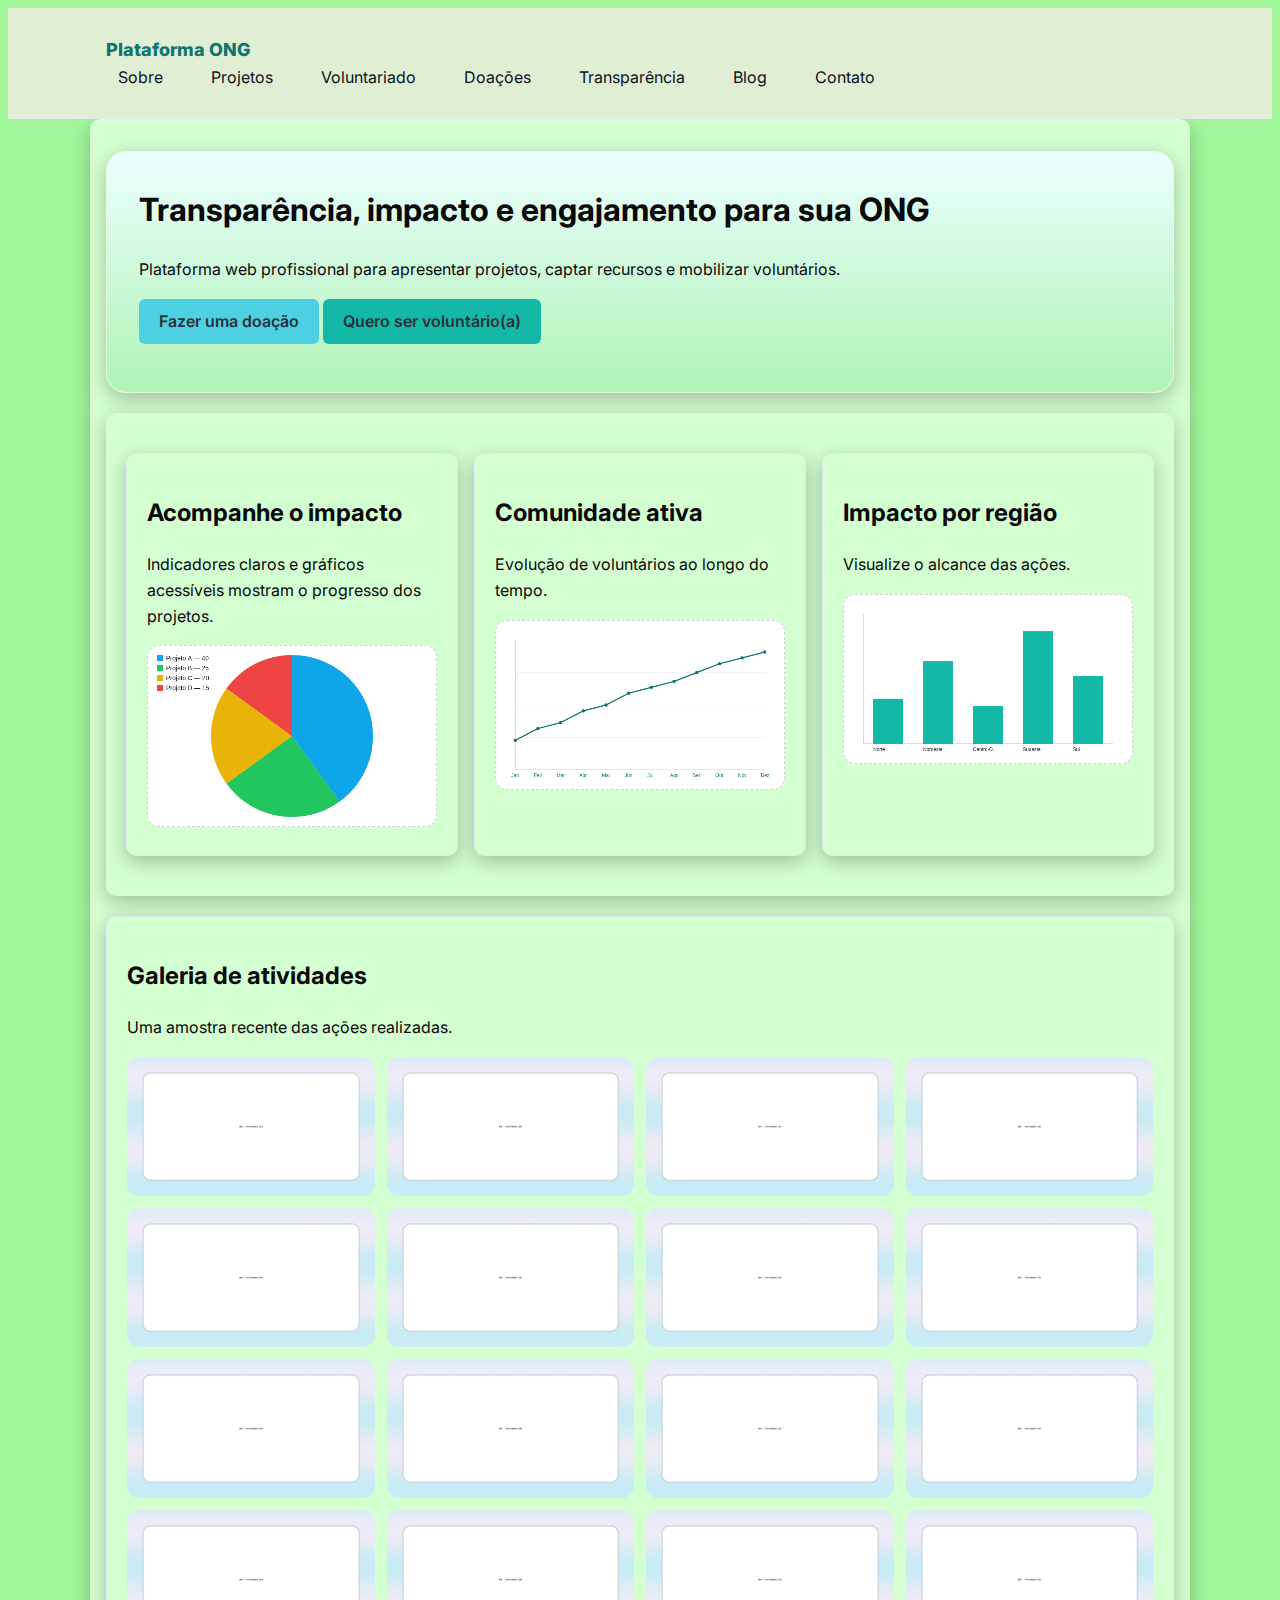
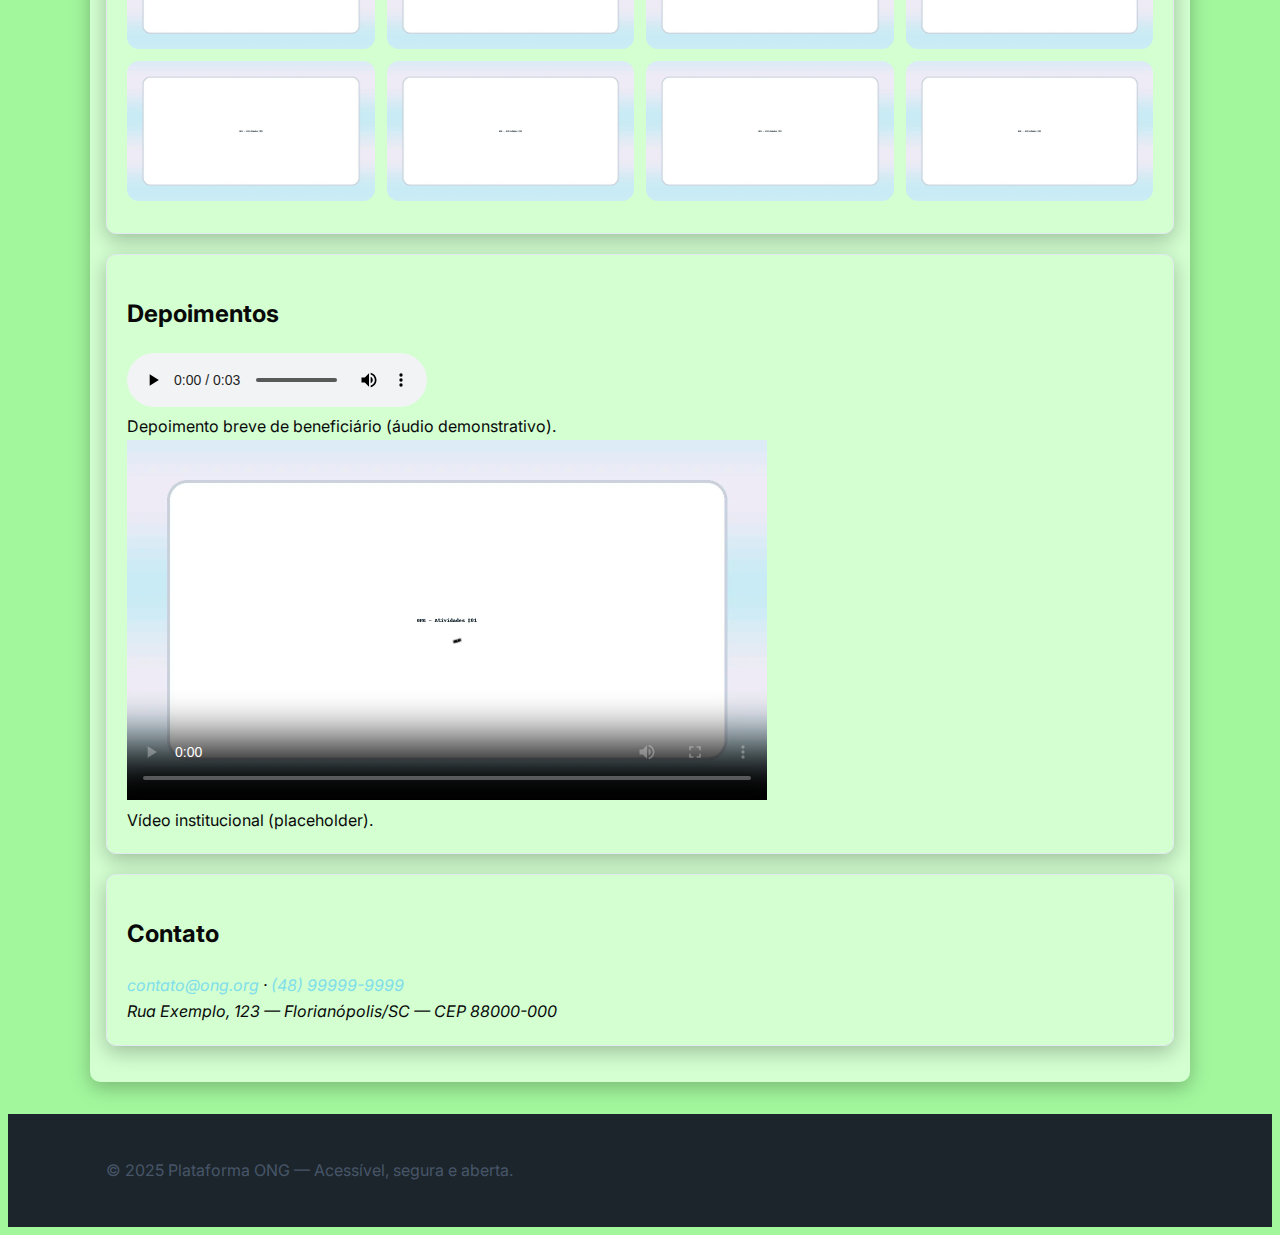
<file: index.html>
<!doctype html>
<html lang="pt-BR">
<head>
  <meta charset="utf-8">
  <meta name="viewport" content="width=device-width, initial-scale=1">
  <meta name="description" content="Plataforma para ONGs: projetos, doações, voluntariado e transparência.">
  <meta name="theme-color" content="#0f766e">
  <title>Início | Plataforma ONG</title>
  <link rel="preload" href="css/style.css" as="style">
  <link rel="stylesheet" href="css/style.css">
  <link rel="preconnect" href="https://fonts.googleapis.com" crossorigin>
  <link href="https://fonts.googleapis.com/css2?family=Inter:wght@400;600;800&display=swap" rel="stylesheet">
</head>
<body>
  <a class="skip" href="#conteudo">Pular para conteúdo</a>
  <header role="banner" class="topbar">
    <div class="container">
      <a class="logo" href="/index.html" aria-label="Página inicial">Plataforma ONG</a>
      <nav aria-label="Principal">
        <button class="menu-btn" aria-expanded="false" aria-controls="menu">Menu</button>
        <ul id="menu" class="menu">
          <li><a href="/sobre.html">Sobre</a></li>
          <li><a href="/projetos.html">Projetos</a></li>
          <li><a href="/voluntariado.html">Voluntariado</a></li>
          <li><a href="/doacoes.html">Doações</a></li>
          <li><a href="/transparencia.html">Transparência</a></li>
          <li><a href="/blog.html">Blog</a></li>
          <li><a href="/contato.html">Contato</a></li>
        </ul>
      </nav>
    </div>
  </header>
  <main id="conteudo" tabindex="-1" class="container">

<section class="hero" aria-labelledby="t1">
  <h1 id="t1">Transparência, impacto e engajamento para sua ONG</h1>
  <p>Plataforma web profissional para apresentar projetos, captar recursos e mobilizar voluntários.</p>
  <p>
    <a class="btn" href="/doacoes.html">Fazer uma doação</a>
    <a class="btn alt" href="/voluntariado.html">Quero ser voluntário(a)</a>
  </p>
</section>

<section class="grid grid-3">
  <article class="card">
    <h2>Acompanhe o impacto</h2>
    <p>Indicadores claros e gráficos acessíveis mostram o progresso dos projetos.</p>
    <canvas id="graficoPizza" width="640" height="400" aria-label="Distribuição de recursos por projeto" role="img"></canvas>
  </article>
  <article class="card">
    <h2>Comunidade ativa</h2>
    <p>Evolução de voluntários ao longo do tempo.</p>
    <canvas id="graficoLinha" width="720" height="420" aria-label="Evolução de voluntários ao longo do tempo" role="img"></canvas>
  </article>
  <article class="card">
    <h2>Impacto por região</h2>
    <p>Visualize o alcance das ações.</p>
    <canvas id="graficoBarras" width="720" height="420" aria-label="Impacto social por região" role="img"></canvas>
  </article>
</section>

<section class="card">
  <h2>Galeria de atividades</h2>
  <p>Uma amostra recente das ações realizadas.</p>
  <div class="gallery">
    <picture><source srcset="/assets/img/foto_01.webp" type="image/webp"><img loading="lazy" src="assets/img/foto_01.png" alt="Foto 01 de atividade da ONG"></picture>
<picture><source srcset="/assets/img/foto_02.webp" type="image/webp"><img loading="lazy" src="assets/img/foto_02.png" alt="Foto 02 de atividade da ONG"></picture>
<picture><source srcset="/assets/img/foto_03.webp" type="image/webp"><img loading="lazy" src="assets/img/foto_03.png" alt="Foto 03 de atividade da ONG"></picture>
<picture><source srcset="/assets/img/foto_04.webp" type="image/webp"><img loading="lazy" src="assets/img/foto_04.png" alt="Foto 04 de atividade da ONG"></picture>
<picture><source srcset="/assets/img/foto_05.webp" type="image/webp"><img loading="lazy" src="assets/img/foto_05.png" alt="Foto 05 de atividade da ONG"></picture>
<picture><source srcset="/assets/img/foto_06.webp" type="image/webp"><img loading="lazy" src="assets/img/foto_06.png" alt="Foto 06 de atividade da ONG"></picture>
<picture><source srcset="/assets/img/foto_07.webp" type="image/webp"><img loading="lazy" src="assets/img/foto_07.png" alt="Foto 07 de atividade da ONG"></picture>
<picture><source srcset="/assets/img/foto_08.webp" type="image/webp"><img loading="lazy" src="assets/img/foto_08.png" alt="Foto 08 de atividade da ONG"></picture>
<picture><source srcset="/assets/img/foto_09.webp" type="image/webp"><img loading="lazy" src="assets/img/foto_09.png" alt="Foto 09 de atividade da ONG"></picture>
<picture><source srcset="/assets/img/foto_10.webp" type="image/webp"><img loading="lazy" src="assets/img/foto_10.png" alt="Foto 10 de atividade da ONG"></picture>
<picture><source srcset="/assets/img/foto_11.webp" type="image/webp"><img loading="lazy" src="assets/img/foto_11.png" alt="Foto 11 de atividade da ONG"></picture>
<picture><source srcset="/assets/img/foto_12.webp" type="image/webp"><img loading="lazy" src="assets/img/foto_12.png" alt="Foto 12 de atividade da ONG"></picture>
<picture><source srcset="/assets/img/foto_13.webp" type="image/webp"><img loading="lazy" src="assets/img/foto_13.png" alt="Foto 13 de atividade da ONG"></picture>
<picture><source srcset="/assets/img/foto_14.webp" type="image/webp"><img loading="lazy" src="assets/img/foto_14.png" alt="Foto 14 de atividade da ONG"></picture>
<picture><source srcset="/assets/img/foto_15.webp" type="image/webp"><img loading="lazy" src="assets/img/foto_15.png" alt="Foto 15 de atividade da ONG"></picture>
<picture><source srcset="/assets/img/foto_16.webp" type="image/webp"><img loading="lazy" src="assets/img/foto_16.png" alt="Foto 16 de atividade da ONG"></picture>
<picture><source srcset="/assets/img/foto_17.webp" type="image/webp"><img loading="lazy" src="assets/img/foto_17.png" alt="Foto 17 de atividade da ONG"></picture>
<picture><source srcset="/assets/img/foto_18.webp" type="image/webp"><img loading="lazy" src="assets/img/foto_18.png" alt="Foto 18 de atividade da ONG"></picture>
<picture><source srcset="/assets/img/foto_19.webp" type="image/webp"><img loading="lazy" src="assets/img/foto_19.png" alt="Foto 19 de atividade da ONG"></picture>
<picture><source srcset="/assets/img/foto_20.webp" type="image/webp"><img loading="lazy" src="assets/img/foto_20.png" alt="Foto 20 de atividade da ONG"></picture>
  </div>
</section>

<section class="card">
  <h2>Depoimentos</h2>
  <figure>
    <audio controls preload="metadata">
      <source src="assets/audio/depoimento_beneficiario.wav" type="audio/wav">
      Seu navegador não suporta o elemento de áudio.
    </audio>
    <figcaption>Depoimento breve de beneficiário (áudio demonstrativo).</figcaption>
  </figure>
  <figure>
    <video controls preload="metadata" width="640" poster="/assets/img/foto_01.webp">
      <source src="assets/video/institucional.webm" type="video/webm">
      <track kind="captions" srclang="pt-br" label="Português" src="assets/video/captions.vtt" default>
      Seu navegador não suporta o elemento de vídeo.
    </video>
    <figcaption>Vídeo institucional (placeholder).</figcaption>
  </figure>
</section>

<script>
document.addEventListener('DOMContentLoaded', function(){
  ONGCharts.drawPie('graficoPizza', {
    labels: ['Projeto A', 'Projeto B', 'Projeto C', 'Projeto D'],
    values: [40, 25, 20, 15]
  });
  ONGCharts.drawLine('graficoLinha', {
    labels: ['Jan','Fev','Mar','Abr','Mai','Jun','Jul','Ago','Set','Out','Nov','Dez'],
    values: [10,14,16,20,22,26,28,30,33,36,38,40]
  });
  ONGCharts.drawBar('graficoBarras', {
    labels: ['Norte','Nordeste','Centro-O.','Sudeste','Sul'],
    values: [12, 22, 10, 30, 18]
  });
});
</script>

  
<section class="card" aria-labelledby="contatoHome">
  <h2 id="contatoHome">Contato</h2>
  <address>
    <a href="mailto:contato@ong.org">contato@ong.org</a> · 
    <a href="tel:+5548999999999">(48) 99999-9999</a><br>
    Rua Exemplo, 123 — Florianópolis/SC — CEP 88000-000
  </address>
</section>
</main>
  <footer class="rodape" role="contentinfo">
    <div class="container">
      <p>&copy; 2025 Plataforma ONG — Acessível, segura e aberta.</p>
    </div>
  </footer>
  <script src="js/masks.js" defer></script>
  <script src="js/menu.js" defer></script>
  <script src="js/charts.js" defer></script>
</body>
</html>
</file>
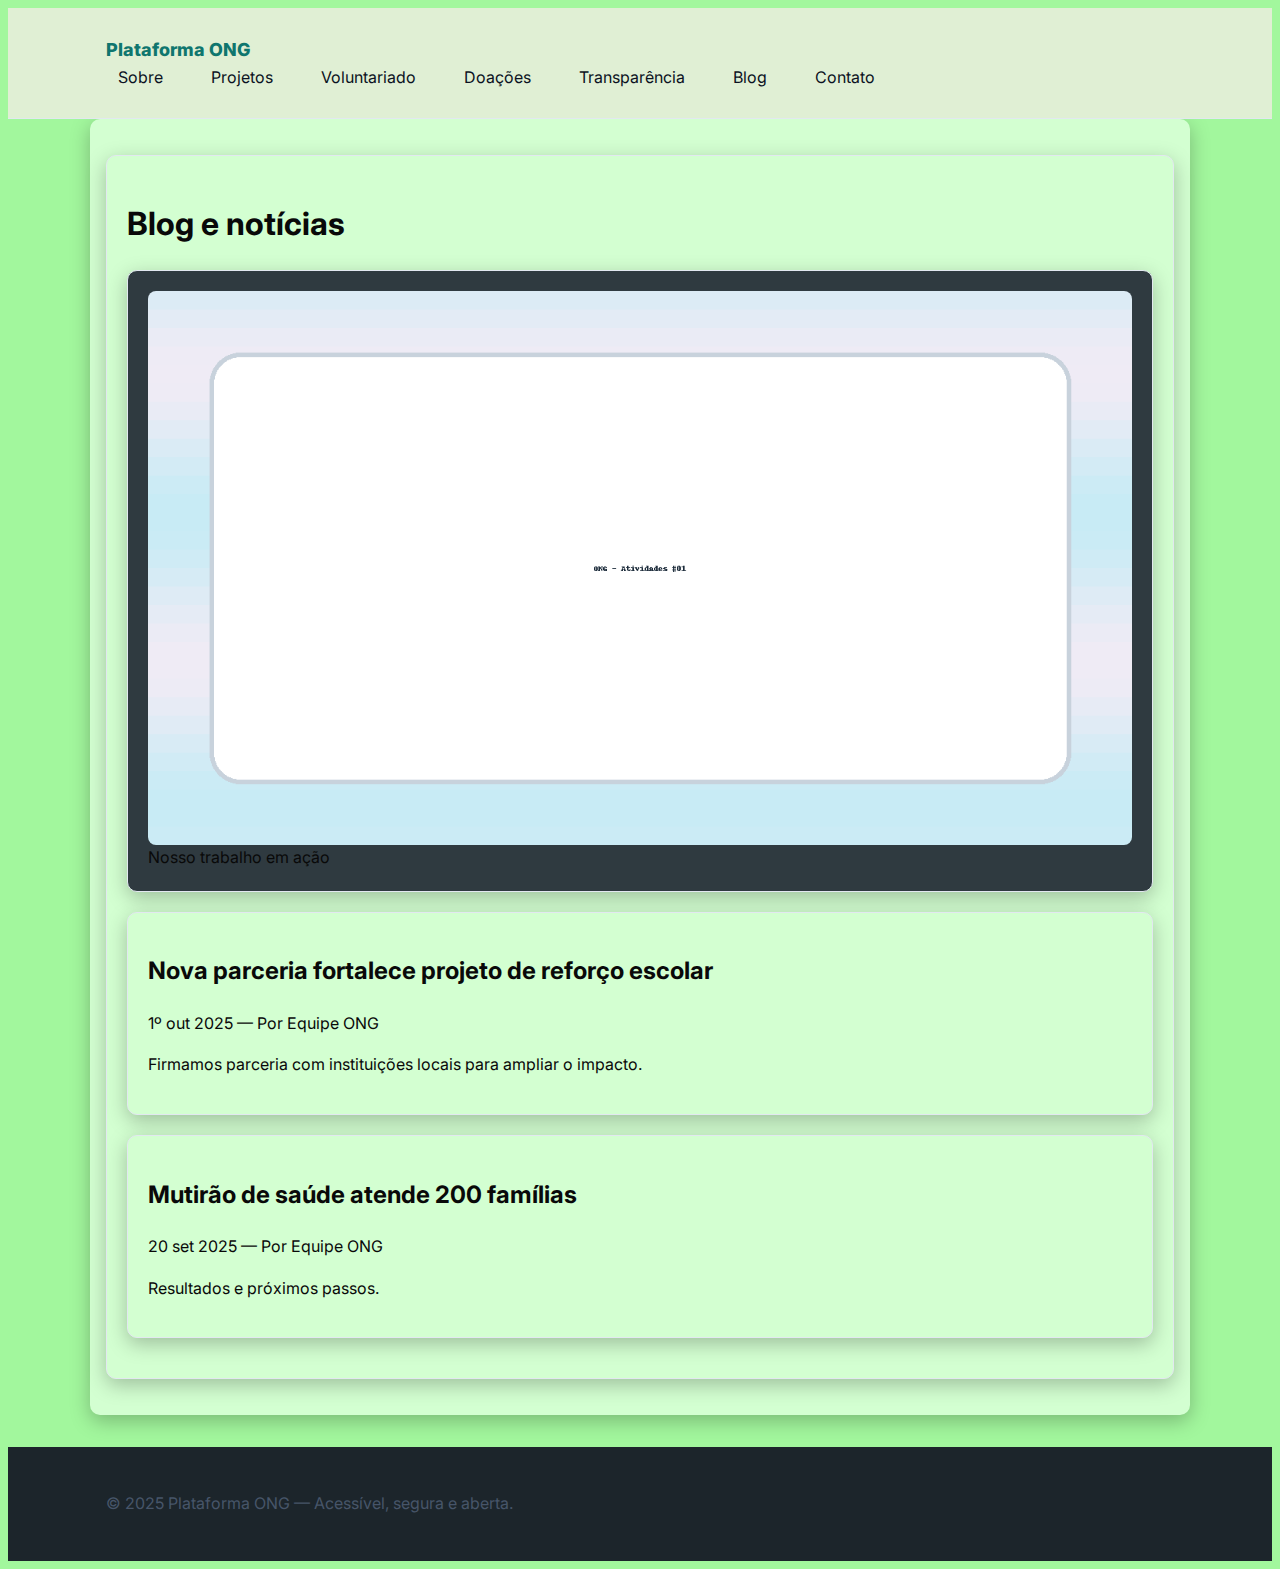
<file: blog.html>
<!doctype html>
<html lang="pt-BR">
<head>
  <meta charset="utf-8">
  <meta name="viewport" content="width=device-width, initial-scale=1">
  <meta name="description" content="Plataforma para ONGs: projetos, doações, voluntariado e transparência.">
  <meta name="theme-color" content="#0f766e">
  <title>Blog e notícias | Plataforma ONG</title>
  <link rel="preload" href="css/style.css" as="style">
  <link rel="stylesheet" href="css/style.css">
  <link rel="preconnect" href="https://fonts.googleapis.com" crossorigin>
  <link href="https://fonts.googleapis.com/css2?family=Inter:wght@400;600;800&display=swap" rel="stylesheet">
</head>
<body>
  <a class="skip" href="#conteudo">Pular para conteúdo</a>
  <header role="banner" class="topbar">
    <div class="container">
      <a class="logo" href="/index.html" aria-label="Página inicial">Plataforma ONG</a>
      <nav aria-label="Principal">
        <button class="menu-btn" aria-expanded="false" aria-controls="menu">Menu</button>
        <ul id="menu" class="menu">
          <li><a href="/sobre.html">Sobre</a></li>
          <li><a href="/projetos.html">Projetos</a></li>
          <li><a href="/voluntariado.html">Voluntariado</a></li>
          <li><a href="/doacoes.html">Doações</a></li>
          <li><a href="/transparencia.html">Transparência</a></li>
          <li><a href="/blog.html">Blog</a></li>
          <li><a href="/contato.html">Contato</a></li>
        </ul>
      </nav>
    </div>
  </header>
  <main id="conteudo" tabindex="-1" class="container">

<article class="card">
  <h1>Blog e notícias</h1>
    <figure class="card">
      <img src="assets/img/foto_01.png" alt="Imagem ilustrativa dos projetos da ONG">
      <figcaption>Nosso trabalho em ação</figcaption>
    </figure>
    
  <article class="card">
    <h2>Nova parceria fortalece projeto de reforço escolar</h2>
    <p><time datetime="2025-10-01">1º out 2025</time> — Por Equipe ONG</p>
    <p>Firmamos parceria com instituições locais para ampliar o impacto.</p>
  </article>
  <article class="card">
    <h2>Mutirão de saúde atende 200 famílias</h2>
    <p><time datetime="2025-09-20">20 set 2025</time> — Por Equipe ONG</p>
    <p>Resultados e próximos passos.</p>
  </article>
</article>

  </main>
  <footer class="rodape" role="contentinfo">
    <div class="container">
      <p>&copy; 2025 Plataforma ONG — Acessível, segura e aberta.</p>
    </div>
  </footer>
  <script src="js/masks.js" defer></script>
  <script src="js/menu.js" defer></script>
  <script src="js/charts.js" defer></script>
</body>
</html>
</file>
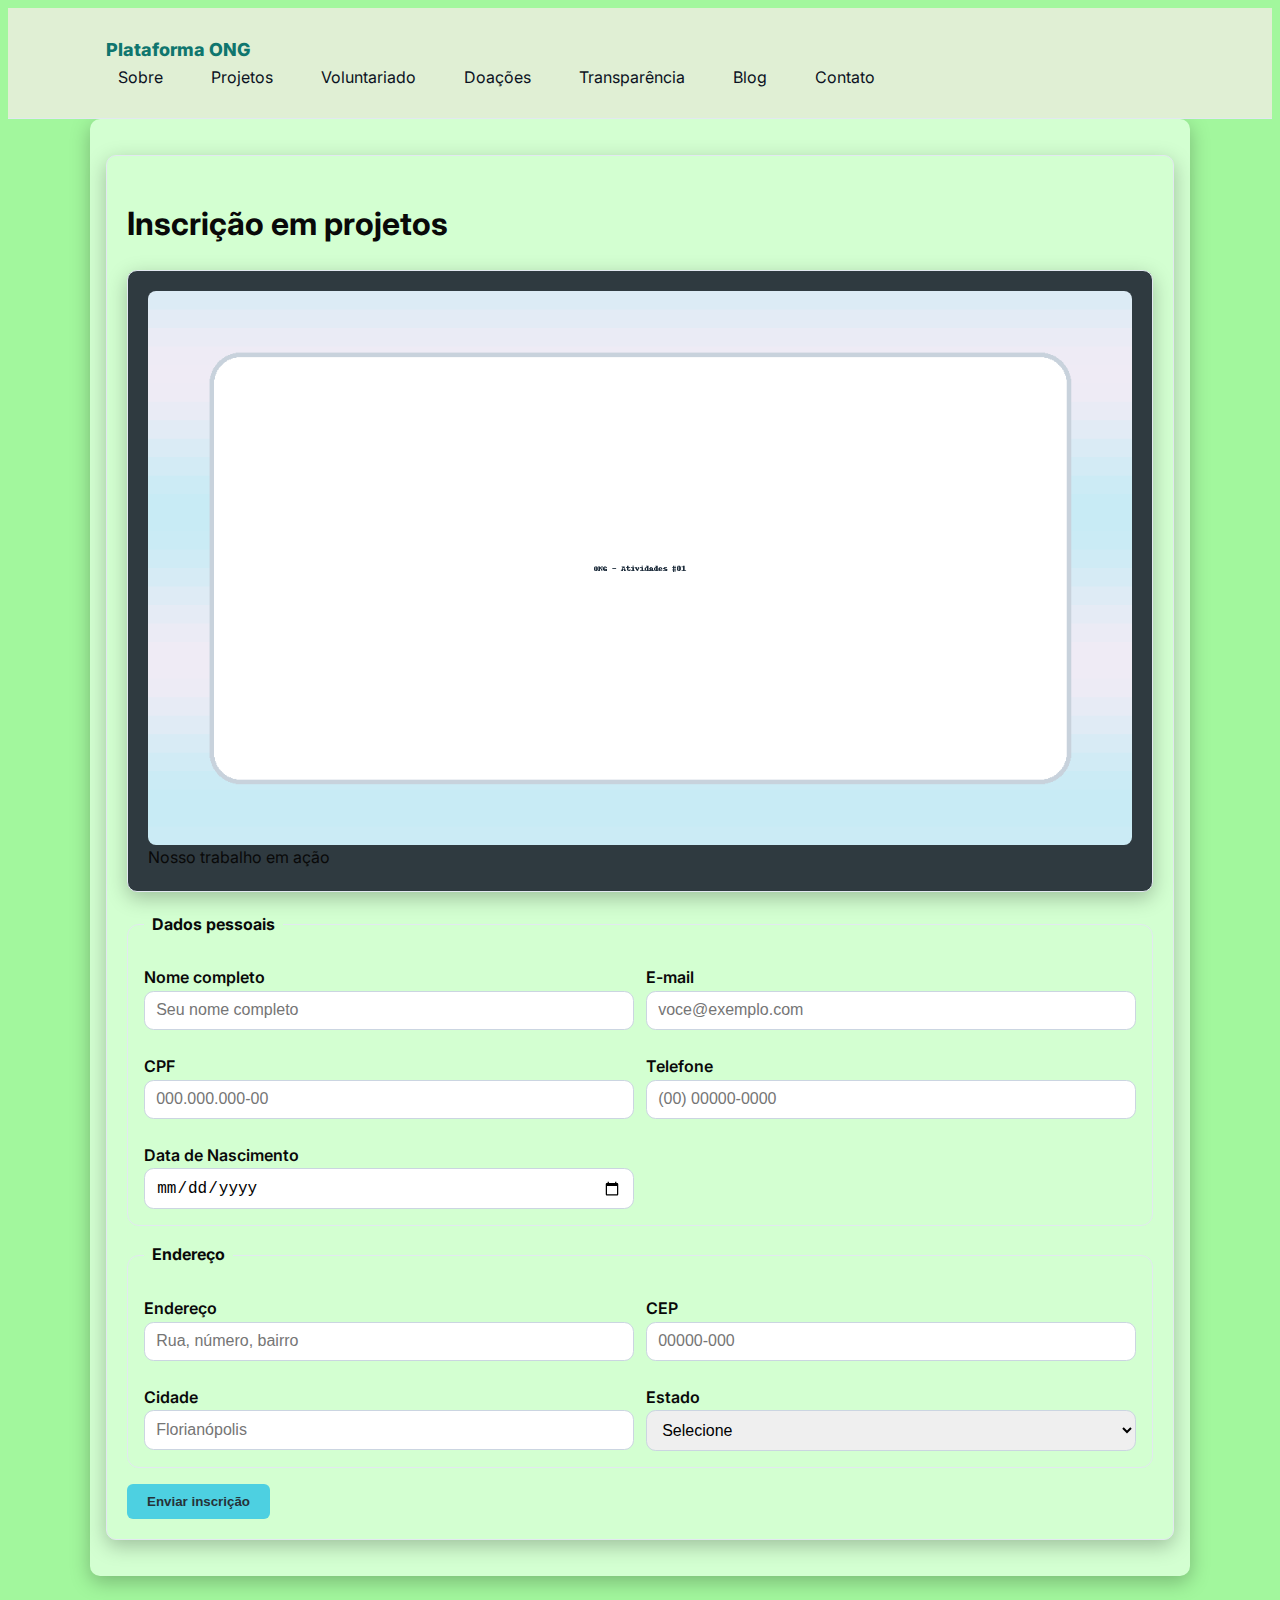
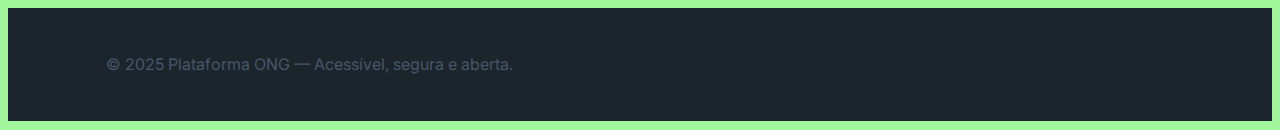
<file: cadastro.html>
<!doctype html>
<html lang="pt-BR">
<head>
  <meta charset="utf-8">
  <meta name="viewport" content="width=device-width, initial-scale=1">
  <meta name="description" content="Plataforma para ONGs: projetos, doações, voluntariado e transparência.">
  <meta name="theme-color" content="#0f766e">
  <title>Inscrição em projetos | Plataforma ONG</title>
  <link rel="preload" href="css/style.css" as="style">
  <link rel="stylesheet" href="css/style.css">
  <link rel="preconnect" href="https://fonts.googleapis.com" crossorigin>
  <link href="https://fonts.googleapis.com/css2?family=Inter:wght@400;600;800&display=swap" rel="stylesheet">
</head>
<body>
  <a class="skip" href="#conteudo">Pular para conteúdo</a>
  <header role="banner" class="topbar">
    <div class="container">
      <a class="logo" href="/index.html" aria-label="Página inicial">Plataforma ONG</a>
      <nav aria-label="Principal">
        <button class="menu-btn" aria-expanded="false" aria-controls="menu">Menu</button>
        <ul id="menu" class="menu">
          <li><a href="/sobre.html">Sobre</a></li>
          <li><a href="/projetos.html">Projetos</a></li>
          <li><a href="/voluntariado.html">Voluntariado</a></li>
          <li><a href="/doacoes.html">Doações</a></li>
          <li><a href="/transparencia.html">Transparência</a></li>
          <li><a href="/blog.html">Blog</a></li>
          <li><a href="/contato.html">Contato</a></li>
        </ul>
      </nav>
    </div>
  </header>
  <main id="conteudo" tabindex="-1" class="container">

<section class="card">
  <h1>Inscrição em projetos</h1>
    <figure class="card">
      <img src="assets/img/foto_01.png" alt="Imagem ilustrativa dos projetos da ONG">
      <figcaption>Nosso trabalho em ação</figcaption>
    </figure>
    
  <form id="formInscricao" class="js-demo-submit">
<fieldset>
  <legend>Dados pessoais</legend>
  <div class="form-row">
    <div>
      <label for="nome">Nome completo</label>
      <input id="nome" name="nome" type="text" required minlength="8" autocomplete="name" placeholder="Seu nome completo">
    </div>
    <div>
      <label for="email">E-mail</label>
      <input id="email" name="email" type="email" required autocomplete="email" placeholder="voce@exemplo.com">
    </div>
    <div>
      <label for="cpf">CPF</label>
      <input id="cpf" name="cpf" type="text" inputmode="numeric" required placeholder="000.000.000-00" pattern="\d{3}\.\d{3}\.\d{3}-\d{2}" data-mask="cpf">
    </div>
    <div>
      <label for="telefone">Telefone</label>
      <input id="telefone" name="telefone" type="tel" inputmode="tel" required placeholder="(00) 00000-0000" pattern="\(\d{2}\) \d{4,5}-\d{4}" data-mask="phone" autocomplete="tel">
    </div>
    <div>
      <label for="nascimento">Data de Nascimento</label>
      <input id="nascimento" name="nascimento" type="date" required max="2025-12-31">
    </div>
  </div>
</fieldset>

<fieldset>
  <legend>Endereço</legend>
  <div class="form-row">
    <div>
      <label for="endereco">Endereço</label>
      <input id="endereco" name="endereco" type="text" required placeholder="Rua, número, bairro" autocomplete="street-address">
    </div>
    <div>
      <label for="cep">CEP</label>
      <input id="cep" name="cep" type="text" inputmode="numeric" required placeholder="00000-000" pattern="\d{5}-\d{3}" data-mask="cep" autocomplete="postal-code">
    </div>
    <div>
      <label for="cidade">Cidade</label>
      <input id="cidade" name="cidade" type="text" required placeholder="Florianópolis" autocomplete="address-level2">
    </div>
    <div>
      <label for="estado">Estado</label>
      <select id="estado" name="estado" required>
        <option value="">Selecione</option>
        <option>AC</option><option>AL</option><option>AP</option><option>AM</option><option>BA</option>
        <option>CE</option><option>DF</option><option>ES</option><option>GO</option><option>MA</option>
        <option>MT</option><option>MS</option><option>MG</option><option>PA</option><option>PB</option>
        <option>PR</option><option>PE</option><option>PI</option><option>RJ</option><option>RN</option>
        <option>RS</option><option>RO</option><option>RR</option><option>SC</option><option>SP</option>
        <option>SE</option><option>TO</option>
      </select>
    </div>
  </div>
</fieldset>

<div class="mt-3">
  <button class="btn" type="submit">Enviar inscrição</button>
</div>
</form>
</section>

  </main>
  <footer class="rodape" role="contentinfo">
    <div class="container">
      <p>&copy; 2025 Plataforma ONG — Acessível, segura e aberta.</p>
    </div>
  </footer>
  <script src="js/masks.js" defer></script>
  <script src="js/menu.js" defer></script>
  <script src="js/charts.js" defer></script>
</body>
</html>
</file>
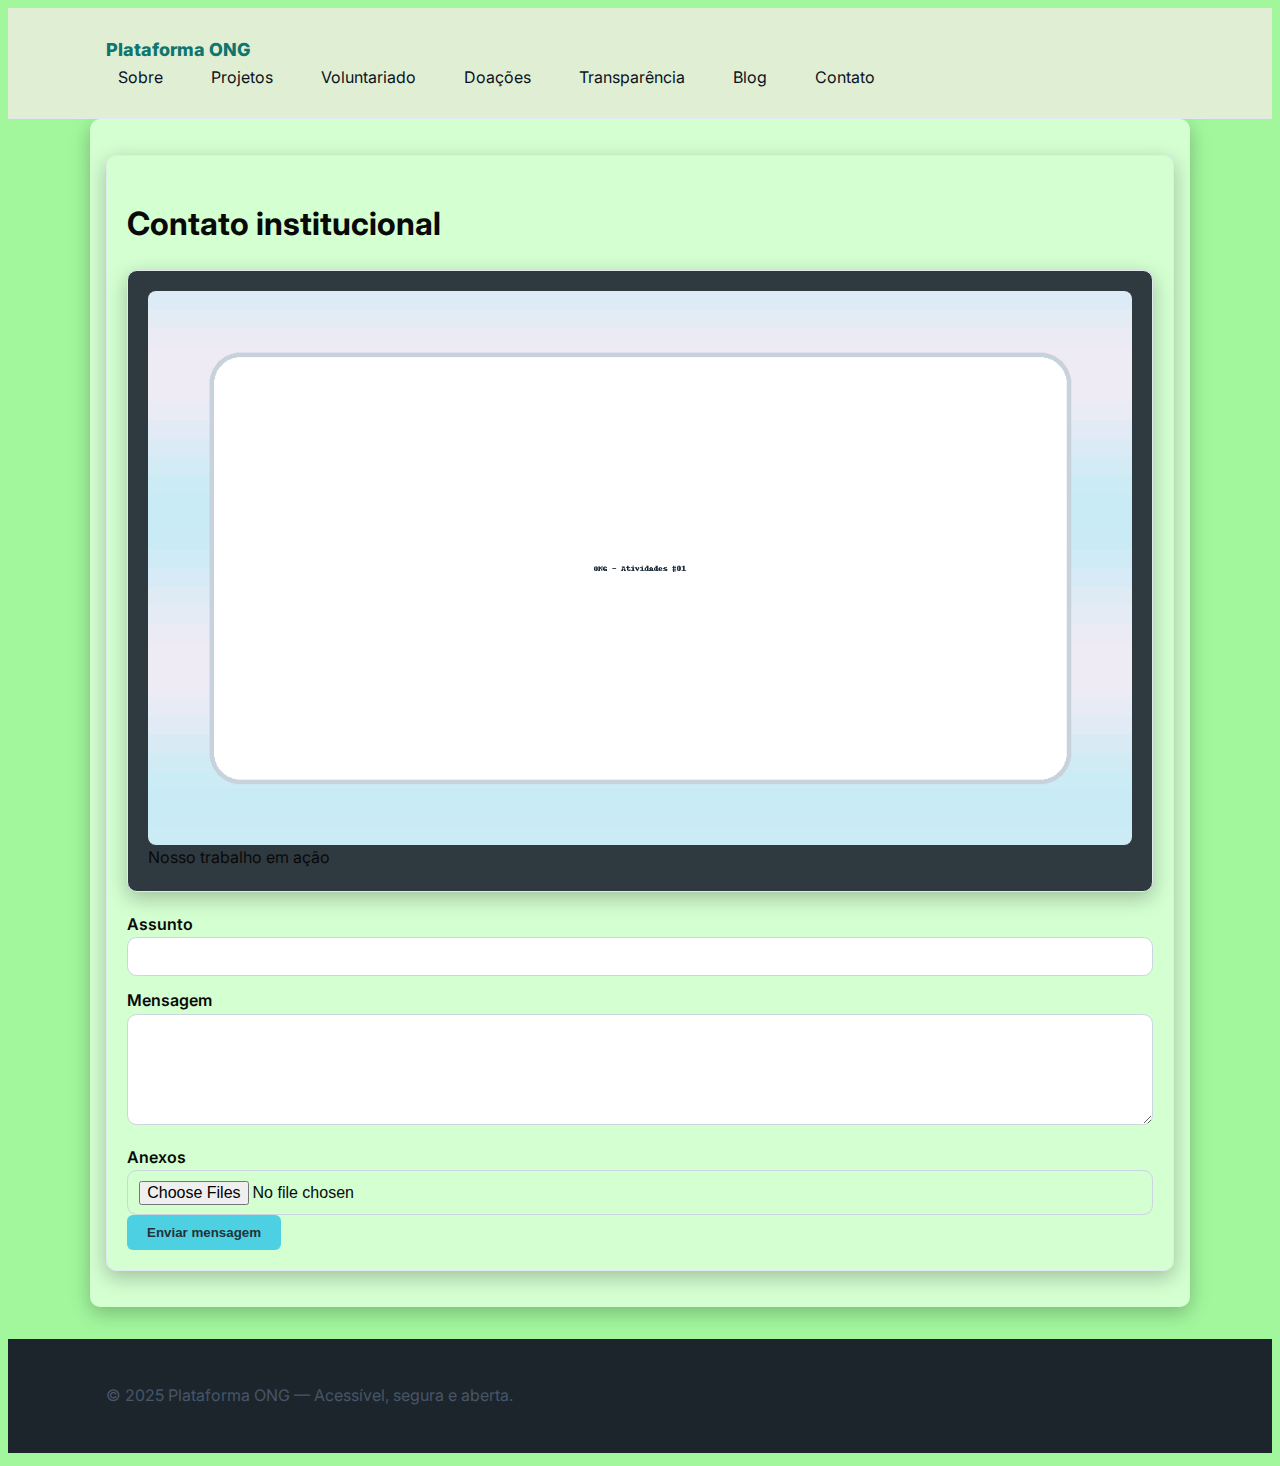
<file: contato.html>
<!doctype html>
<html lang="pt-BR">
<head>
  <meta charset="utf-8">
  <meta name="viewport" content="width=device-width, initial-scale=1">
  <meta name="description" content="Plataforma para ONGs: projetos, doações, voluntariado e transparência.">
  <meta name="theme-color" content="#0f766e">
  <title>Contato | Plataforma ONG</title>
  <link rel="preload" href="css/style.css" as="style">
  <link rel="stylesheet" href="css/style.css">
  <link rel="preconnect" href="https://fonts.googleapis.com" crossorigin>
  <link href="https://fonts.googleapis.com/css2?family=Inter:wght@400;600;800&display=swap" rel="stylesheet">
</head>
<body>
  <a class="skip" href="#conteudo">Pular para conteúdo</a>
  <header role="banner" class="topbar">
    <div class="container">
      <a class="logo" href="/index.html" aria-label="Página inicial">Plataforma ONG</a>
      <nav aria-label="Principal">
        <button class="menu-btn" aria-expanded="false" aria-controls="menu">Menu</button>
        <ul id="menu" class="menu">
          <li><a href="/sobre.html">Sobre</a></li>
          <li><a href="/projetos.html">Projetos</a></li>
          <li><a href="/voluntariado.html">Voluntariado</a></li>
          <li><a href="/doacoes.html">Doações</a></li>
          <li><a href="/transparencia.html">Transparência</a></li>
          <li><a href="/blog.html">Blog</a></li>
          <li><a href="/contato.html">Contato</a></li>
        </ul>
      </nav>
    </div>
  </header>
  <main id="conteudo" tabindex="-1" class="container">

<section class="card">
  <h1>Contato institucional</h1>
    <figure class="card">
      <img src="assets/img/foto_01.png" alt="Imagem ilustrativa dos projetos da ONG">
      <figcaption>Nosso trabalho em ação</figcaption>
    </figure>
    
  <form class="js-demo-submit" enctype="multipart/form-data">
    <label for="assunto">Assunto</label>
    <input id="assunto" name="assunto" required>
    <label for="mensagem">Mensagem</label>
    <textarea id="mensagem" name="mensagem" rows="5" required></textarea>
    <label for="anexo">Anexos</label>
    <input id="anexo" name="anexo" type="file" multiple>
    <button class="btn" type="submit">Enviar mensagem</button>
  </form>
</section>

  </main>
  <footer class="rodape" role="contentinfo">
    <div class="container">
      <p>&copy; 2025 Plataforma ONG — Acessível, segura e aberta.</p>
    </div>
  </footer>
  <script src="js/masks.js" defer></script>
  <script src="js/menu.js" defer></script>
  <script src="js/charts.js" defer></script>
</body>
</html>
</file>
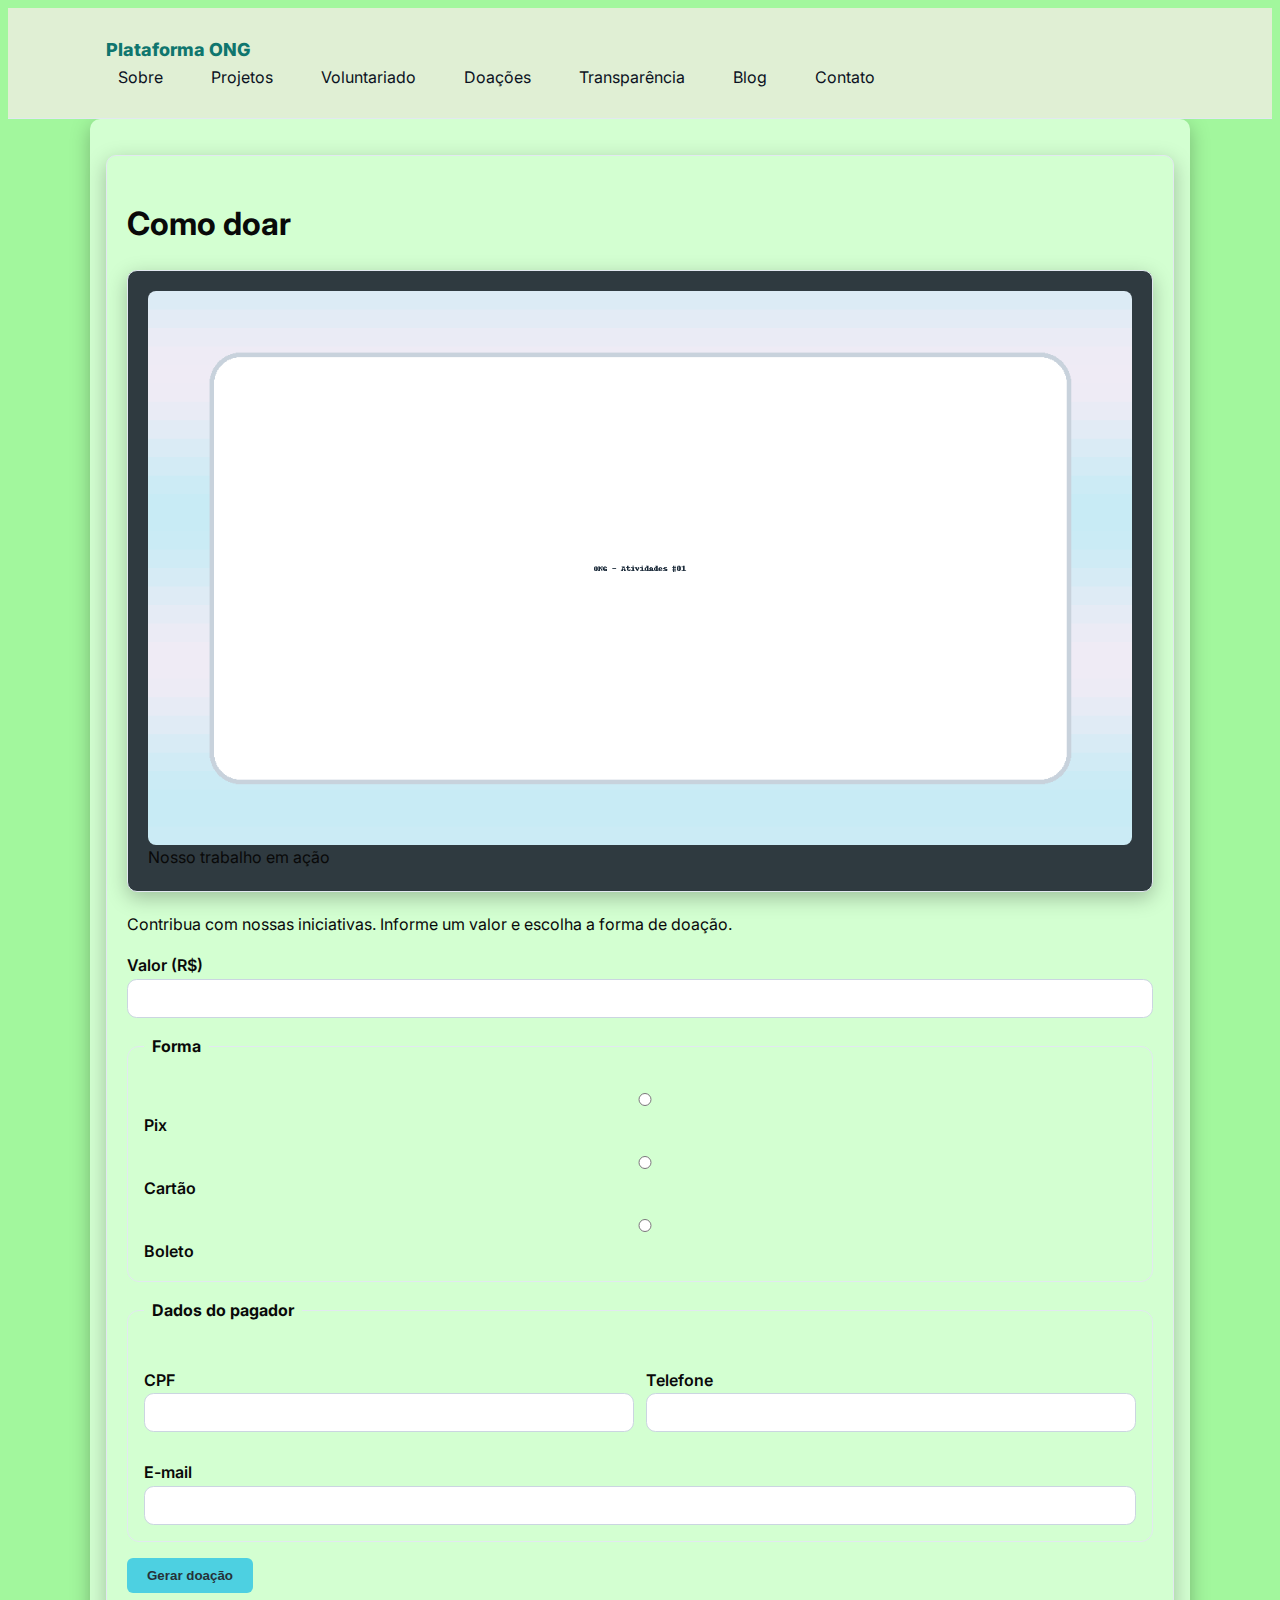
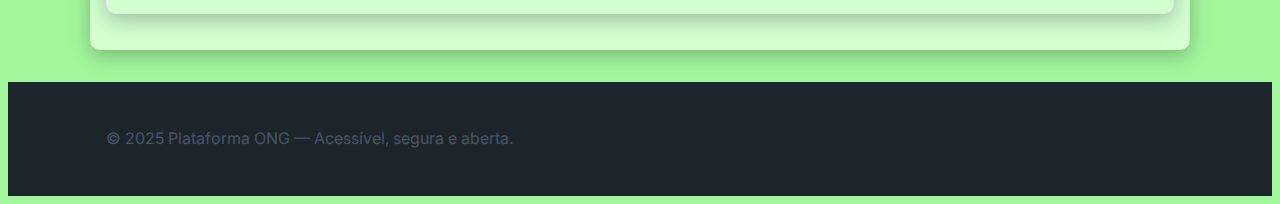
<file: doacoes.html>
<!doctype html>
<html lang="pt-BR">
<head>
  <meta charset="utf-8">
  <meta name="viewport" content="width=device-width, initial-scale=1">
  <meta name="description" content="Plataforma para ONGs: projetos, doações, voluntariado e transparência.">
  <meta name="theme-color" content="#0f766e">
  <title>Como doar | Plataforma ONG</title>
  <link rel="preload" href="css/style.css" as="style">
  <link rel="stylesheet" href="css/style.css">
  <link rel="preconnect" href="https://fonts.googleapis.com" crossorigin>
  <link href="https://fonts.googleapis.com/css2?family=Inter:wght@400;600;800&display=swap" rel="stylesheet">
</head>
<body>
  <a class="skip" href="#conteudo">Pular para conteúdo</a>
  <header role="banner" class="topbar">
    <div class="container">
      <a class="logo" href="/index.html" aria-label="Página inicial">Plataforma ONG</a>
      <nav aria-label="Principal">
        <button class="menu-btn" aria-expanded="false" aria-controls="menu">Menu</button>
        <ul id="menu" class="menu">
          <li><a href="/sobre.html">Sobre</a></li>
          <li><a href="/projetos.html">Projetos</a></li>
          <li><a href="/voluntariado.html">Voluntariado</a></li>
          <li><a href="/doacoes.html">Doações</a></li>
          <li><a href="/transparencia.html">Transparência</a></li>
          <li><a href="/blog.html">Blog</a></li>
          <li><a href="/contato.html">Contato</a></li>
        </ul>
      </nav>
    </div>
  </header>
  <main id="conteudo" tabindex="-1" class="container">

<article class="card">
  <h1>Como doar</h1>
    <figure class="card">
      <img src="assets/img/foto_01.png" alt="Imagem ilustrativa dos projetos da ONG">
      <figcaption>Nosso trabalho em ação</figcaption>
    </figure>
    
  <p>Contribua com nossas iniciativas. Informe um valor e escolha a forma de doação.</p>
  <form class="js-demo-submit">
    <label for="valor">Valor (R$)</label>
    <input id="valor" name="valor" type="number" min="5" step="1" required>

    <fieldset>
      <legend>Forma</legend>
      <label><input type="radio" name="forma" required> Pix</label>
      <label><input type="radio" name="forma"> Cartão</label>
      <label><input type="radio" name="forma"> Boleto</label>
    </fieldset>

    <fieldset>
      <legend>Dados do pagador</legend>
      <div class="form-row">
        <p><label for="dcpf">CPF</label><input id="dcpf" name="dcpf" required data-mask="cpf"></p>
        <p><label for="dtel">Telefone</label><input id="dtel" name="dtel" required data-mask="phone"></p>
      </div>
      <label for="demail">E-mail</label>
      <input id="demail" name="demail" type="email" required>
    </fieldset>

    <button class="btn" type="submit">Gerar doação</button>
  </form>
</article>

  </main>
  <footer class="rodape" role="contentinfo">
    <div class="container">
      <p>&copy; 2025 Plataforma ONG — Acessível, segura e aberta.</p>
    </div>
  </footer>
  <script src="js/masks.js" defer></script>
  <script src="js/menu.js" defer></script>
  <script src="js/charts.js" defer></script>
</body>
</html>
</file>
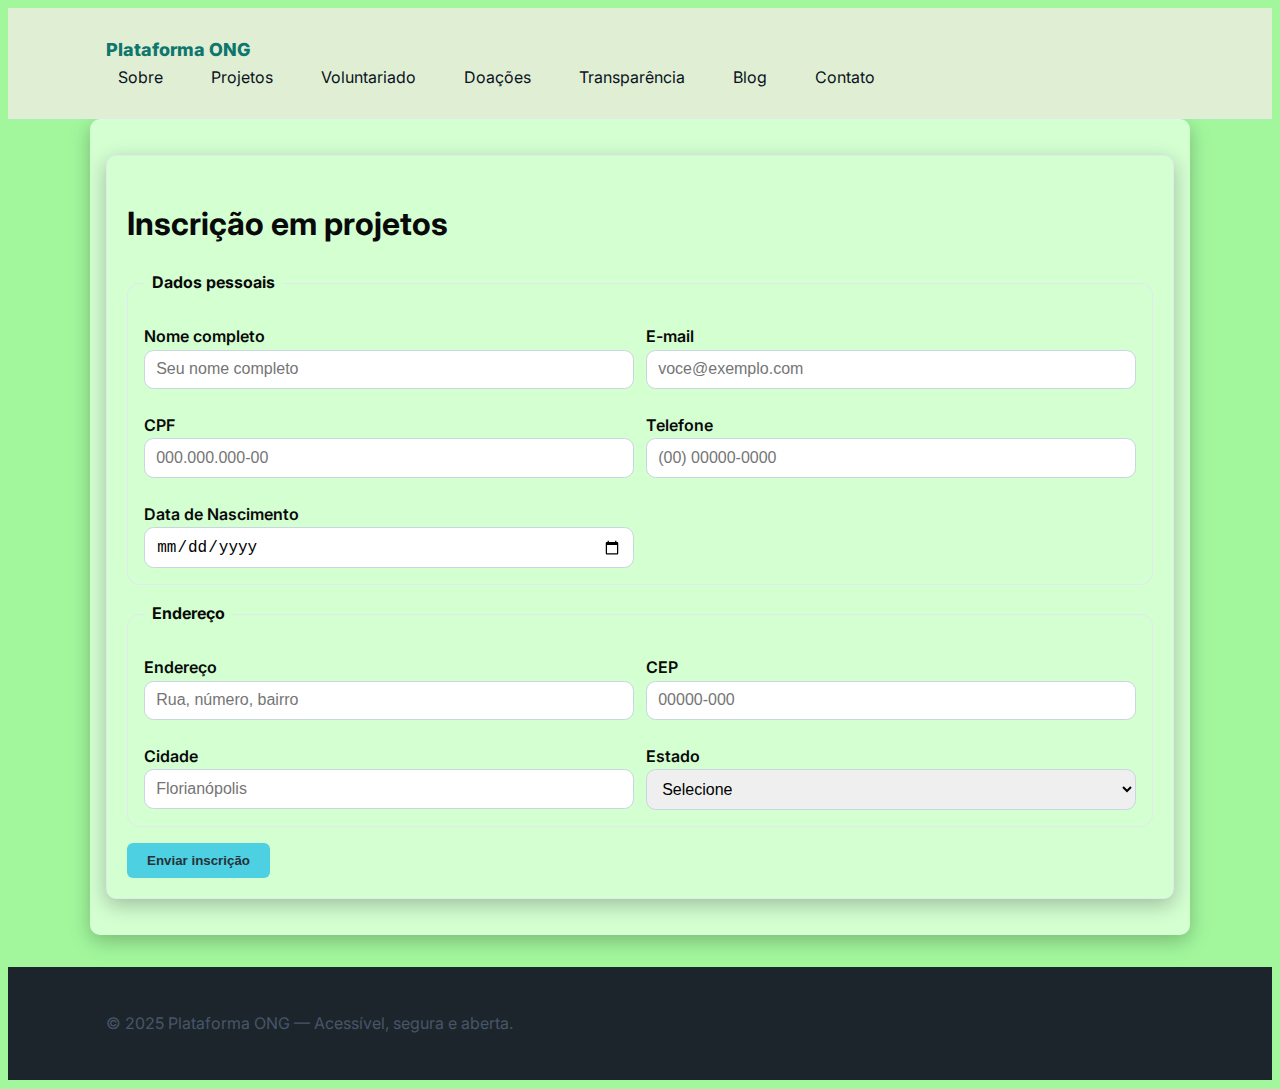
<file: inscricao.html>
<!doctype html>
<html lang="pt-BR">
<head>
  <meta charset="utf-8">
  <meta name="viewport" content="width=device-width, initial-scale=1">
  <meta name="description" content="Plataforma para ONGs: projetos, doações, voluntariado e transparência.">
  <meta name="theme-color" content="#0f766e">
  <title>Inscrição em projetos | Plataforma ONG</title>
  <link rel="preload" href="/css/style.css" as="style">
  <link rel="stylesheet" href="/css/style.css">
  <link rel="preconnect" href="https://fonts.googleapis.com" crossorigin>
  <link href="https://fonts.googleapis.com/css2?family=Inter:wght@400;600;800&display=swap" rel="stylesheet">
</head>
<body>
  <a class="skip" href="#conteudo">Pular para conteúdo</a>
  <header role="banner" class="topbar">
    <div class="container">
      <a class="logo" href="/index.html" aria-label="Página inicial">Plataforma ONG</a>
      <nav aria-label="Principal">
        <button class="menu-btn" aria-expanded="false" aria-controls="menu">Menu</button>
        <ul id="menu" class="menu">
          <li><a href="/sobre.html">Sobre</a></li>
          <li><a href="/projetos.html">Projetos</a></li>
          <li><a href="/voluntariado.html">Voluntariado</a></li>
          <li><a href="/doacoes.html">Doações</a></li>
          <li><a href="/transparencia.html">Transparência</a></li>
          <li><a href="/blog.html">Blog</a></li>
          <li><a href="/contato.html">Contato</a></li>
        </ul>
      </nav>
    </div>
  </header>
  <main id="conteudo" tabindex="-1" class="container">

<section class="card">
  <h1>Inscrição em projetos</h1>
  <form id="formInscricao" class="js-demo-submit">
<fieldset>
  <legend>Dados pessoais</legend>
  <div class="form-row">
    <div>
      <label for="nome">Nome completo</label>
      <input id="nome" name="nome" type="text" required minlength="8" autocomplete="name" placeholder="Seu nome completo">
    </div>
    <div>
      <label for="email">E-mail</label>
      <input id="email" name="email" type="email" required autocomplete="email" placeholder="voce@exemplo.com">
    </div>
    <div>
      <label for="cpf">CPF</label>
      <input id="cpf" name="cpf" type="text" inputmode="numeric" required placeholder="000.000.000-00" pattern="\d{3}\.\d{3}\.\d{3}-\d{2}" data-mask="cpf">
    </div>
    <div>
      <label for="telefone">Telefone</label>
      <input id="telefone" name="telefone" type="tel" inputmode="tel" required placeholder="(00) 00000-0000" pattern="\(\d{2}\) \d{4,5}-\d{4}" data-mask="phone" autocomplete="tel">
    </div>
    <div>
      <label for="nascimento">Data de Nascimento</label>
      <input id="nascimento" name="nascimento" type="date" required max="2025-12-31">
    </div>
  </div>
</fieldset>

<fieldset>
  <legend>Endereço</legend>
  <div class="form-row">
    <div>
      <label for="endereco">Endereço</label>
      <input id="endereco" name="endereco" type="text" required placeholder="Rua, número, bairro" autocomplete="street-address">
    </div>
    <div>
      <label for="cep">CEP</label>
      <input id="cep" name="cep" type="text" inputmode="numeric" required placeholder="00000-000" pattern="\d{5}-\d{3}" data-mask="cep" autocomplete="postal-code">
    </div>
    <div>
      <label for="cidade">Cidade</label>
      <input id="cidade" name="cidade" type="text" required placeholder="Florianópolis" autocomplete="address-level2">
    </div>
    <div>
      <label for="estado">Estado</label>
      <select id="estado" name="estado" required>
        <option value="">Selecione</option>
        <option>AC</option><option>AL</option><option>AP</option><option>AM</option><option>BA</option>
        <option>CE</option><option>DF</option><option>ES</option><option>GO</option><option>MA</option>
        <option>MT</option><option>MS</option><option>MG</option><option>PA</option><option>PB</option>
        <option>PR</option><option>PE</option><option>PI</option><option>RJ</option><option>RN</option>
        <option>RS</option><option>RO</option><option>RR</option><option>SC</option><option>SP</option>
        <option>SE</option><option>TO</option>
      </select>
    </div>
  </div>
</fieldset>

<div class="mt-3">
  <button class="btn" type="submit">Enviar inscrição</button>
</div>
</form>
</section>

  </main>
  <footer class="rodape" role="contentinfo">
    <div class="container">
      <p>&copy; 2025 Plataforma ONG — Acessível, segura e aberta.</p>
    </div>
  </footer>
  <script src="/js/masks.js" defer></script>
  <script src="/js/menu.js" defer></script>
  <script src="/js/charts.js" defer></script>
</body>
</html>
</file>
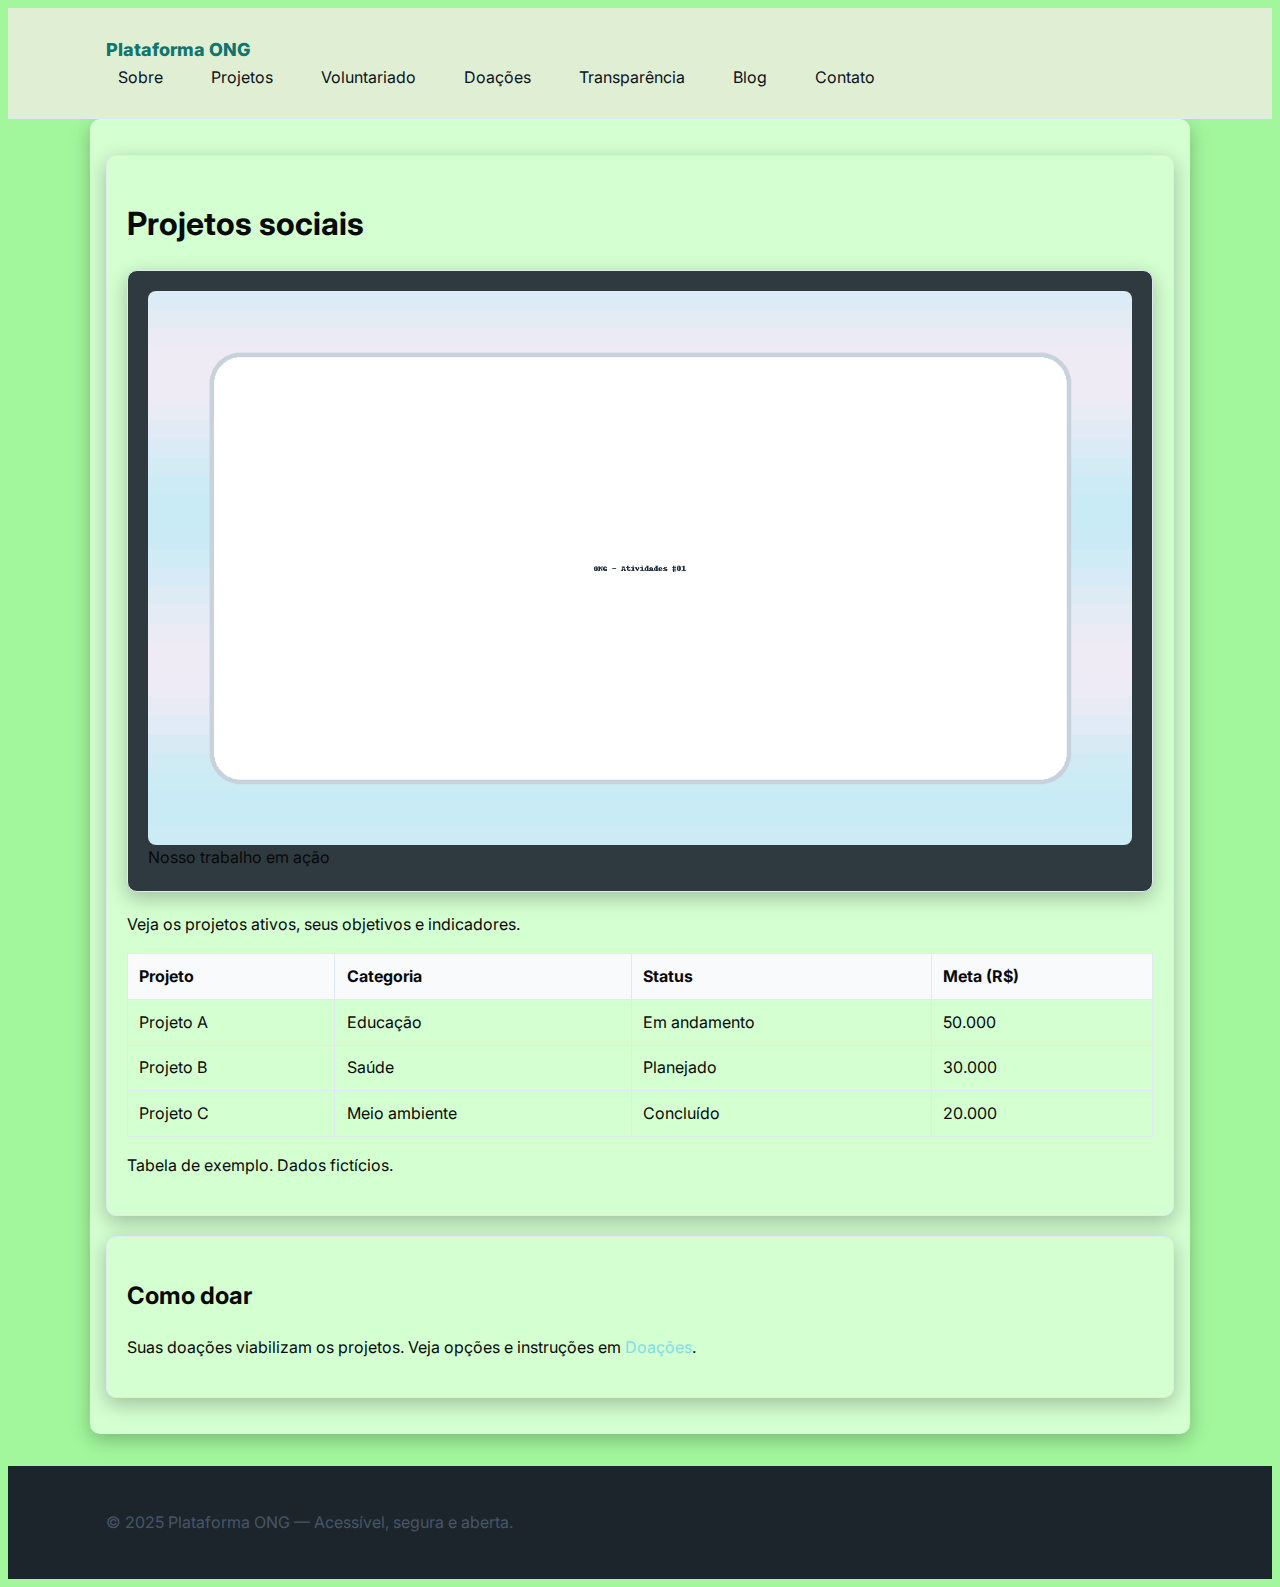
<file: projetos.html>
<!doctype html>
<html lang="pt-BR">
<head>
  <meta charset="utf-8">
  <meta name="viewport" content="width=device-width, initial-scale=1">
  <meta name="description" content="Plataforma para ONGs: projetos, doações, voluntariado e transparência.">
  <meta name="theme-color" content="#0f766e">
  <title>Projetos sociais | Plataforma ONG</title>
  <link rel="preload" href="css/style.css" as="style">
  <link rel="stylesheet" href="css/style.css">
  <link rel="preconnect" href="https://fonts.googleapis.com" crossorigin>
  <link href="https://fonts.googleapis.com/css2?family=Inter:wght@400;600;800&display=swap" rel="stylesheet">
</head>
<body>
  <a class="skip" href="#conteudo">Pular para conteúdo</a>
  <header role="banner" class="topbar">
    <div class="container">
      <a class="logo" href="/index.html" aria-label="Página inicial">Plataforma ONG</a>
      <nav aria-label="Principal">
        <button class="menu-btn" aria-expanded="false" aria-controls="menu">Menu</button>
        <ul id="menu" class="menu">
          <li><a href="/sobre.html">Sobre</a></li>
          <li><a href="/projetos.html">Projetos</a></li>
          <li><a href="/voluntariado.html">Voluntariado</a></li>
          <li><a href="/doacoes.html">Doações</a></li>
          <li><a href="/transparencia.html">Transparência</a></li>
          <li><a href="/blog.html">Blog</a></li>
          <li><a href="/contato.html">Contato</a></li>
        </ul>
      </nav>
    </div>
  </header>
  <main id="conteudo" tabindex="-1" class="container">

<article class="card">
  <h1>Projetos sociais</h1>
    <figure class="card">
      <img src="assets/img/foto_01.png" alt="Imagem ilustrativa dos projetos da ONG">
      <figcaption>Nosso trabalho em ação</figcaption>
    </figure>
    
  <p>Veja os projetos ativos, seus objetivos e indicadores.</p>
  <table class="table" aria-describedby="legendaProj">
    <thead>
      <tr><th>Projeto</th><th>Categoria</th><th>Status</th><th>Meta (R$)</th></tr>
    </thead>
    <tbody>
      <tr><td>Projeto A</td><td>Educação</td><td>Em andamento</td><td>50.000</td></tr>
      <tr><td>Projeto B</td><td>Saúde</td><td>Planejado</td><td>30.000</td></tr>
      <tr><td>Projeto C</td><td>Meio ambiente</td><td>Concluído</td><td>20.000</td></tr>
    </tbody>
  </table>
  <p id="legendaProj">Tabela de exemplo. Dados fictícios.</p>
</article>

  
<section class="card">
  <h2>Como doar</h2>
  <p>Suas doações viabilizam os projetos. Veja opções e instruções em <a href="doacoes.html">Doações</a>.</p>
</section>
</main>
  <footer class="rodape" role="contentinfo">
    <div class="container">
      <p>&copy; 2025 Plataforma ONG — Acessível, segura e aberta.</p>
    </div>
  </footer>
  <script src="js/masks.js" defer></script>
  <script src="js/menu.js" defer></script>
  <script src="js/charts.js" defer></script>
</body>
</html>
</file>
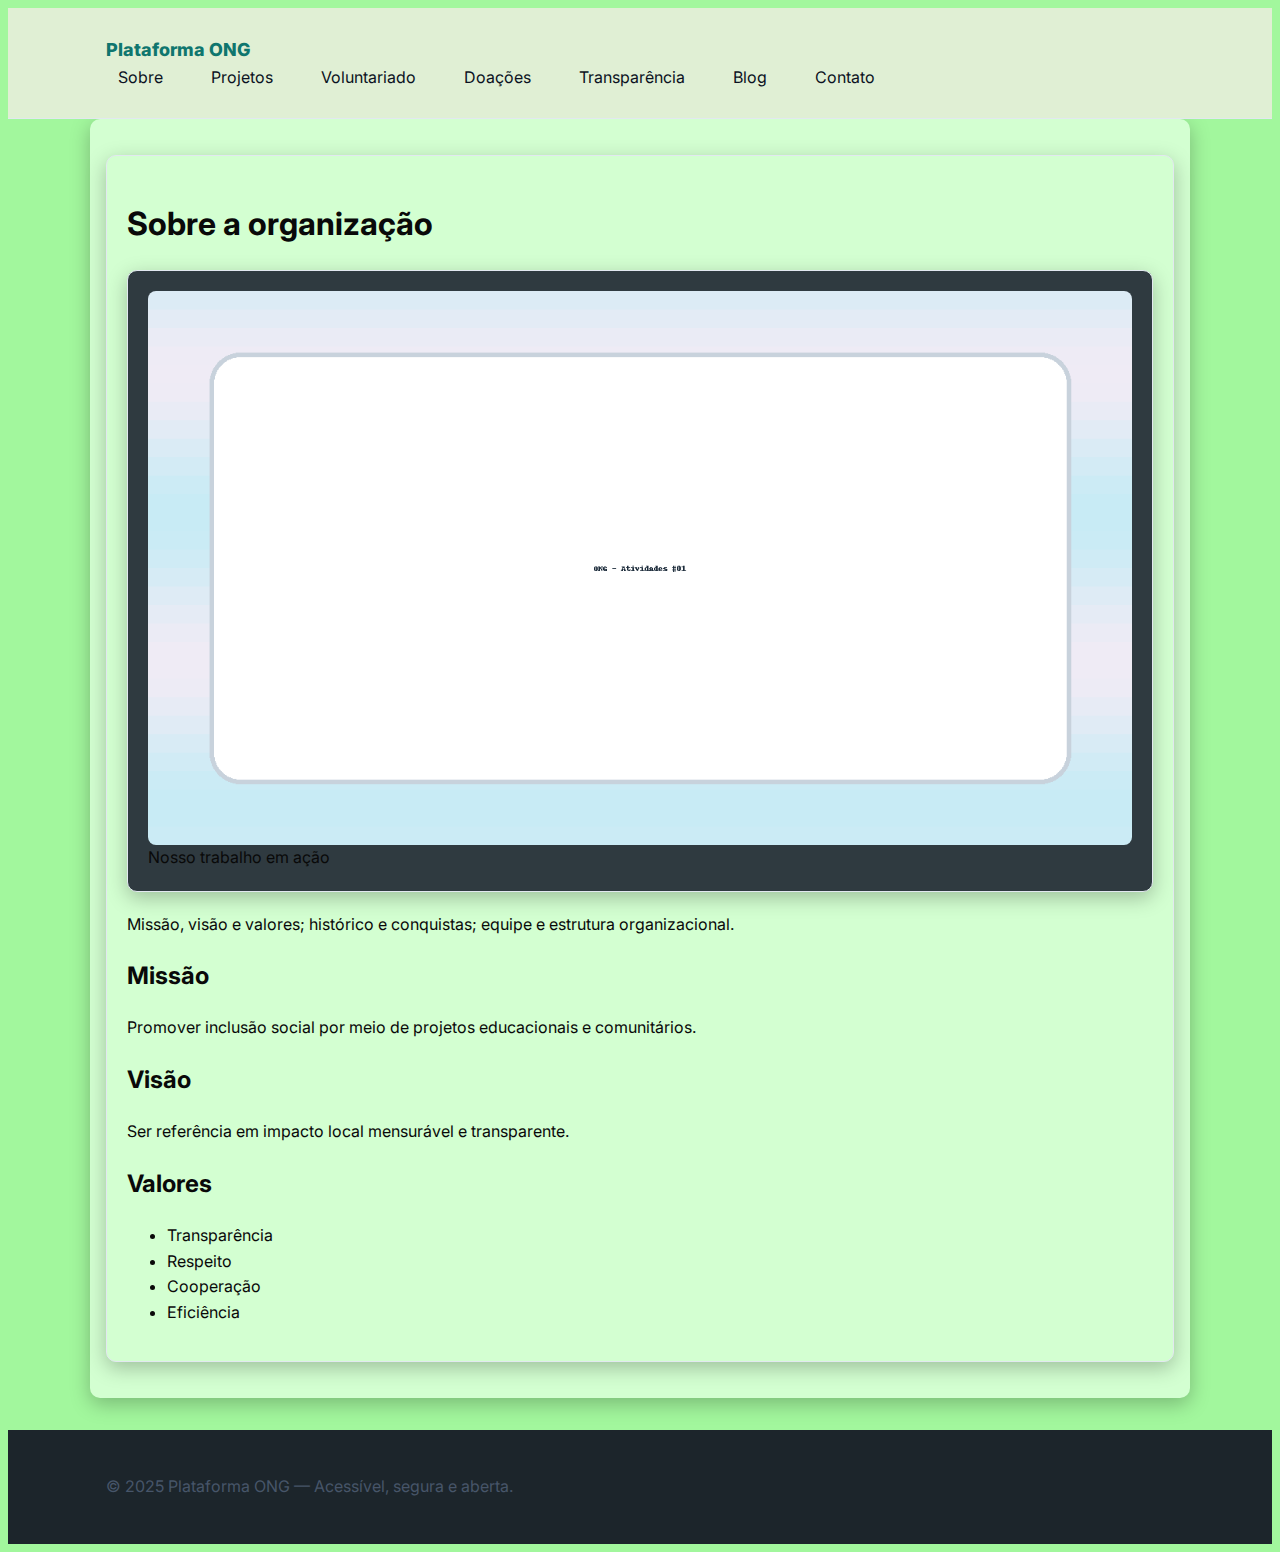
<file: sobre.html>
<!doctype html>
<html lang="pt-BR">
<head>
  <meta charset="utf-8">
  <meta name="viewport" content="width=device-width, initial-scale=1">
  <meta name="description" content="Plataforma para ONGs: projetos, doações, voluntariado e transparência.">
  <meta name="theme-color" content="#0f766e">
  <title>Sobre a organização | Plataforma ONG</title>
  <link rel="preload" href="css/style.css" as="style">
  <link rel="stylesheet" href="css/style.css">
  <link rel="preconnect" href="https://fonts.googleapis.com" crossorigin>
  <link href="https://fonts.googleapis.com/css2?family=Inter:wght@400;600;800&display=swap" rel="stylesheet">
</head>
<body>
  <a class="skip" href="#conteudo">Pular para conteúdo</a>
  <header role="banner" class="topbar">
    <div class="container">
      <a class="logo" href="/index.html" aria-label="Página inicial">Plataforma ONG</a>
      <nav aria-label="Principal">
        <button class="menu-btn" aria-expanded="false" aria-controls="menu">Menu</button>
        <ul id="menu" class="menu">
          <li><a href="/sobre.html">Sobre</a></li>
          <li><a href="/projetos.html">Projetos</a></li>
          <li><a href="/voluntariado.html">Voluntariado</a></li>
          <li><a href="/doacoes.html">Doações</a></li>
          <li><a href="/transparencia.html">Transparência</a></li>
          <li><a href="/blog.html">Blog</a></li>
          <li><a href="/contato.html">Contato</a></li>
        </ul>
      </nav>
    </div>
  </header>
  <main id="conteudo" tabindex="-1" class="container">

<article class="card">
  <h1>Sobre a organização</h1>
    <figure class="card">
      <img src="assets/img/foto_01.png" alt="Imagem ilustrativa dos projetos da ONG">
      <figcaption>Nosso trabalho em ação</figcaption>
    </figure>
    
  <p>Missão, visão e valores; histórico e conquistas; equipe e estrutura organizacional.</p>
  <h2>Missão</h2>
  <p>Promover inclusão social por meio de projetos educacionais e comunitários.</p>
  <h2>Visão</h2>
  <p>Ser referência em impacto local mensurável e transparente.</p>
  <h2>Valores</h2>
  <ul>
    <li>Transparência</li>
    <li>Respeito</li>
    <li>Cooperação</li>
    <li>Eficiência</li>
  </ul>
</article>

  </main>
  <footer class="rodape" role="contentinfo">
    <div class="container">
      <p>&copy; 2025 Plataforma ONG — Acessível, segura e aberta.</p>
    </div>
  </footer>
  <script src="js/masks.js" defer></script>
  <script src="js/menu.js" defer></script>
  <script src="js/charts.js" defer></script>
</body>
</html>
</file>
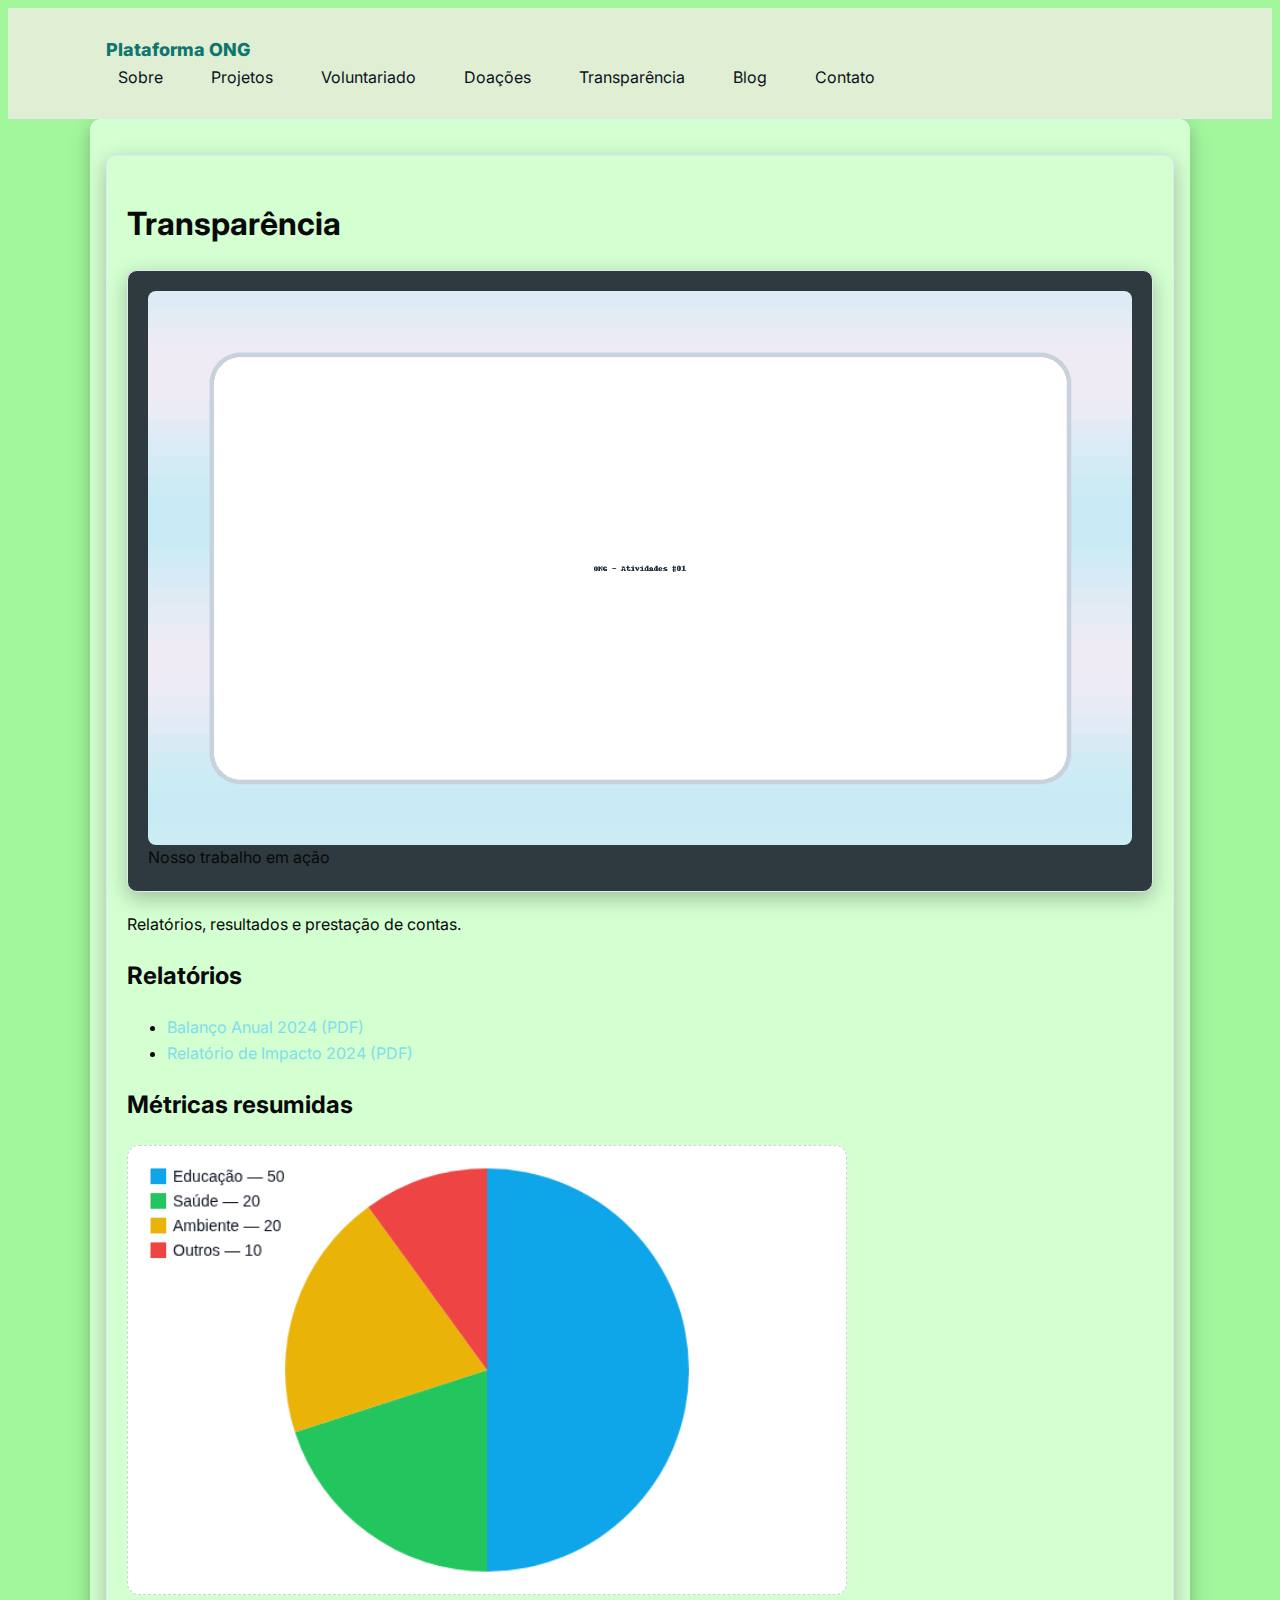
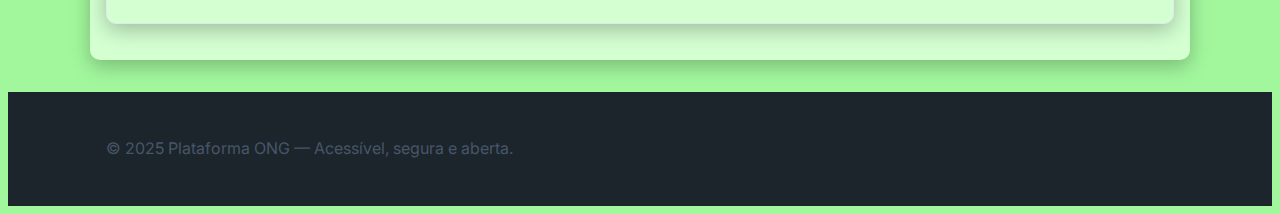
<file: transparencia.html>
<!doctype html>
<html lang="pt-BR">
<head>
  <meta charset="utf-8">
  <meta name="viewport" content="width=device-width, initial-scale=1">
  <meta name="description" content="Plataforma para ONGs: projetos, doações, voluntariado e transparência.">
  <meta name="theme-color" content="#0f766e">
  <title>Transparência | Plataforma ONG</title>
  <link rel="preload" href="css/style.css" as="style">
  <link rel="stylesheet" href="css/style.css">
  <link rel="preconnect" href="https://fonts.googleapis.com" crossorigin>
  <link href="https://fonts.googleapis.com/css2?family=Inter:wght@400;600;800&display=swap" rel="stylesheet">
</head>
<body>
  <a class="skip" href="#conteudo">Pular para conteúdo</a>
  <header role="banner" class="topbar">
    <div class="container">
      <a class="logo" href="/index.html" aria-label="Página inicial">Plataforma ONG</a>
      <nav aria-label="Principal">
        <button class="menu-btn" aria-expanded="false" aria-controls="menu">Menu</button>
        <ul id="menu" class="menu">
          <li><a href="/sobre.html">Sobre</a></li>
          <li><a href="/projetos.html">Projetos</a></li>
          <li><a href="/voluntariado.html">Voluntariado</a></li>
          <li><a href="/doacoes.html">Doações</a></li>
          <li><a href="/transparencia.html">Transparência</a></li>
          <li><a href="/blog.html">Blog</a></li>
          <li><a href="/contato.html">Contato</a></li>
        </ul>
      </nav>
    </div>
  </header>
  <main id="conteudo" tabindex="-1" class="container">

<section class="card">
  <h1>Transparência</h1>
    <figure class="card">
      <img src="assets/img/foto_01.png" alt="Imagem ilustrativa dos projetos da ONG">
      <figcaption>Nosso trabalho em ação</figcaption>
    </figure>
    
  <p>Relatórios, resultados e prestação de contas.</p>

  <h2>Relatórios</h2>
  <ul>
    <li><a href="#">Balanço Anual 2024 (PDF)</a></li>
    <li><a href="#">Relatório de Impacto 2024 (PDF)</a></li>
  </ul>

  <h2>Métricas resumidas</h2>
  <canvas id="graficoPizza2" width="640" height="400" aria-label="Distribuição de recursos por projeto" role="img"></canvas>
</section>

<script>
document.addEventListener('DOMContentLoaded', function(){
  ONGCharts.drawPie('graficoPizza2', {
    labels: ['Educação','Saúde','Ambiente','Outros'],
    values: [50,20,20,10]
  });
});
</script>

  </main>
  <footer class="rodape" role="contentinfo">
    <div class="container">
      <p>&copy; 2025 Plataforma ONG — Acessível, segura e aberta.</p>
    </div>
  </footer>
  <script src="js/masks.js" defer></script>
  <script src="js/menu.js" defer></script>
  <script src="js/charts.js" defer></script>
</body>
</html>
</file>
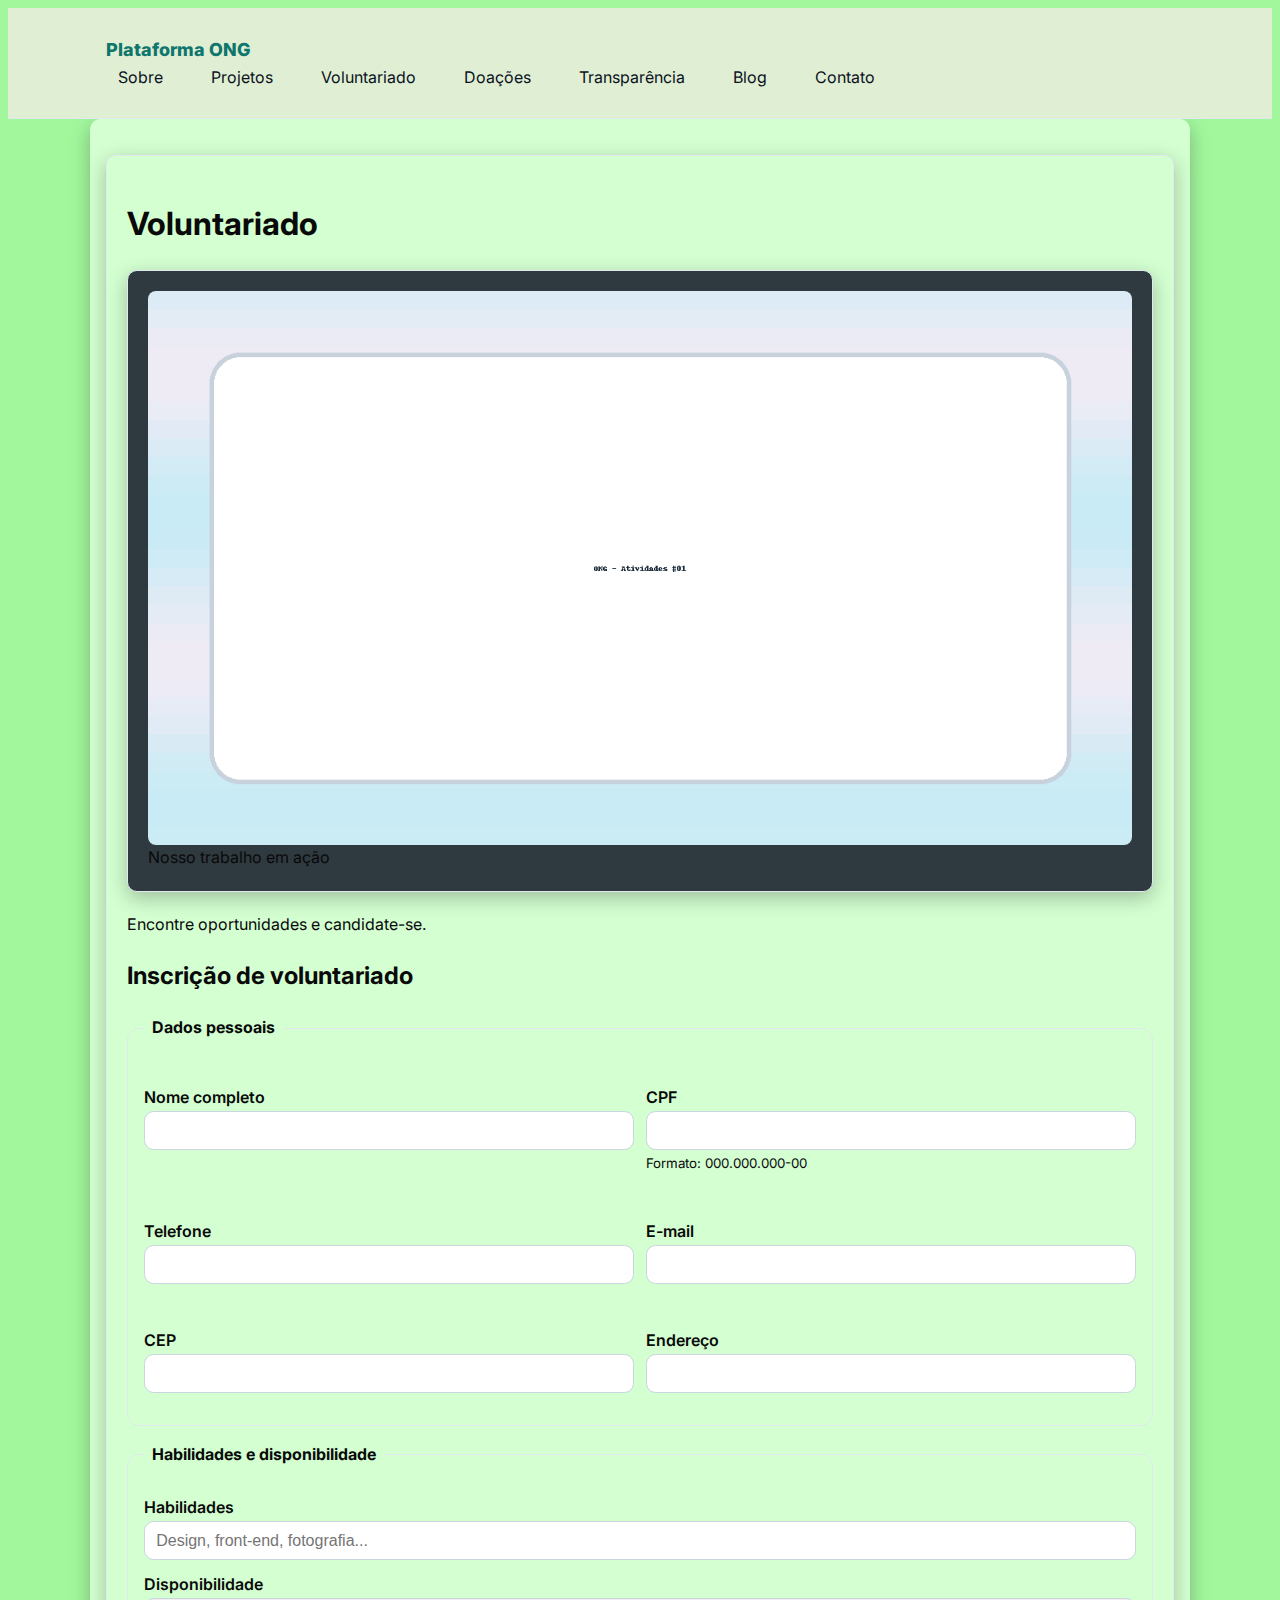
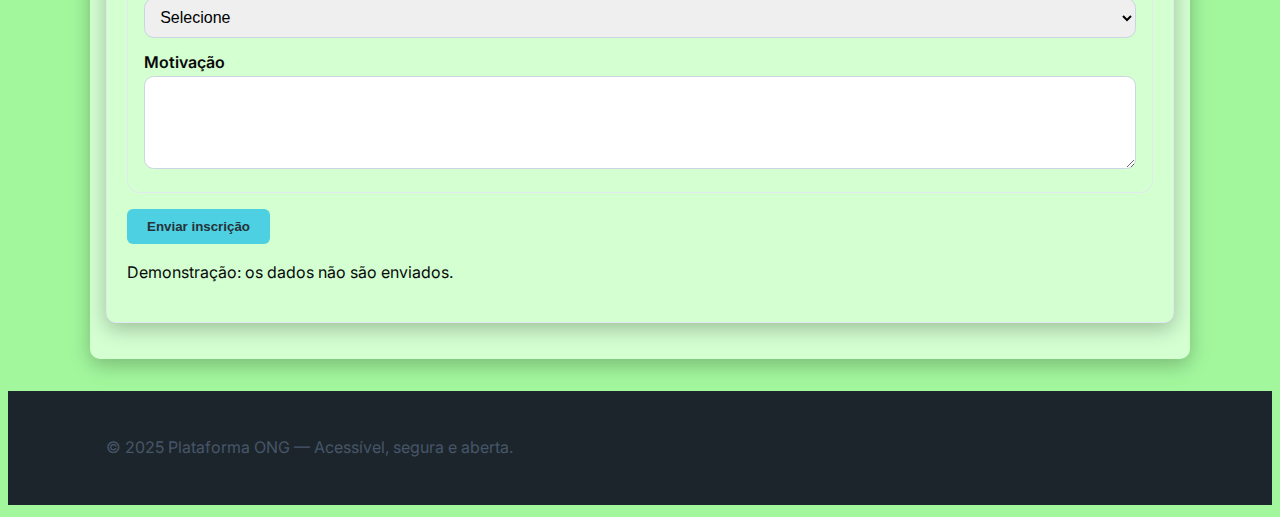
<file: voluntariado.html>
<!doctype html>
<html lang="pt-BR">
<head>
  <meta charset="utf-8">
  <meta name="viewport" content="width=device-width, initial-scale=1">
  <meta name="description" content="Plataforma para ONGs: projetos, doações, voluntariado e transparência.">
  <meta name="theme-color" content="#0f766e">
  <title>Voluntariado | Plataforma ONG</title>
  <link rel="preload" href="css/style.css" as="style">
  <link rel="stylesheet" href="css/style.css">
  <link rel="preconnect" href="https://fonts.googleapis.com" crossorigin>
  <link href="https://fonts.googleapis.com/css2?family=Inter:wght@400;600;800&display=swap" rel="stylesheet">
</head>
<body>
  <a class="skip" href="#conteudo">Pular para conteúdo</a>
  <header role="banner" class="topbar">
    <div class="container">
      <a class="logo" href="/index.html" aria-label="Página inicial">Plataforma ONG</a>
      <nav aria-label="Principal">
        <button class="menu-btn" aria-expanded="false" aria-controls="menu">Menu</button>
        <ul id="menu" class="menu">
          <li><a href="/sobre.html">Sobre</a></li>
          <li><a href="/projetos.html">Projetos</a></li>
          <li><a href="/voluntariado.html">Voluntariado</a></li>
          <li><a href="/doacoes.html">Doações</a></li>
          <li><a href="/transparencia.html">Transparência</a></li>
          <li><a href="/blog.html">Blog</a></li>
          <li><a href="/contato.html">Contato</a></li>
        </ul>
      </nav>
    </div>
  </header>
  <main id="conteudo" tabindex="-1" class="container">

<section class="card">
  <h1>Voluntariado</h1>
    <figure class="card">
      <img src="assets/img/foto_01.png" alt="Imagem ilustrativa dos projetos da ONG">
      <figcaption>Nosso trabalho em ação</figcaption>
    </figure>
    
  <p>Encontre oportunidades e candidate-se.</p>
  <h2>Inscrição de voluntariado</h2>
  <form class="js-demo-submit" aria-describedby="helpVol">
    <fieldset>
      <legend>Dados pessoais</legend>
      <div class="form-row">
        <p>
          <label for="nome">Nome completo</label>
          <input id="nome" name="nome" required autocomplete="name">
        </p>
        <p>
          <label for="cpf">CPF</label>
          <input id="cpf" name="cpf" inputmode="numeric" pattern="\d{3}\.\d{3}\.\d{3}-\d{2}" required data-mask="cpf" aria-describedby="cpfHelp">
          <small id="cpfHelp">Formato: 000.000.000-00</small>
        </p>
      </div>
      <div class="form-row">
        <p>
          <label for="telefone">Telefone</label>
          <input id="telefone" name="telefone" inputmode="tel" required data-mask="phone">
        </p>
        <p>
          <label for="email">E-mail</label>
          <input id="email" name="email" type="email" required autocomplete="email">
        </p>
      </div>
      <div class="form-row">
        <p>
          <label for="cep">CEP</label>
          <input id="cep" name="cep" inputmode="numeric" required data-mask="cep">
        </p>
        <p>
          <label for="endereco">Endereço</label>
          <input id="endereco" name="endereco" autocomplete="street-address">
        </p>
      </div>
    </fieldset>

    <fieldset>
      <legend>Habilidades e disponibilidade</legend>
      <label for="habilidades">Habilidades</label>
      <input id="habilidades" name="habilidades" placeholder="Design, front-end, fotografia..." required>
      <label for="disponibilidade">Disponibilidade</label>
      <select id="disponibilidade" name="disponibilidade" required>
        <option value="" disabled selected>Selecione</option>
        <option>Fins de semana</option>
        <option>Seg–Sex (manhã)</option>
        <option>Seg–Sex (tarde)</option>
        <option>Remoto</option>
      </select>
      <label for="motivacao">Motivação</label>
      <textarea id="motivacao" name="motivacao" rows="4" required></textarea>
    </fieldset>

    <button class="btn" type="submit">Enviar inscrição</button>
    <p id="helpVol">Demonstração: os dados não são enviados.</p>
  </form>
</section>

  </main>
  <footer class="rodape" role="contentinfo">
    <div class="container">
      <p>&copy; 2025 Plataforma ONG — Acessível, segura e aberta.</p>
    </div>
  </footer>
  <script src="js/masks.js" defer></script>
  <script src="js/menu.js" defer></script>
  <script src="js/charts.js" defer></script>
</body>
</html>
</file>
<file: css/style.css>
:root {
  --bg: #0f172a;
  --brand: #0f766e;
  --brand-2: #14b8a6;
  --text: #0b1222;
  --muted: #475569;
  --surface: #e0efd4;
}
* { box-sizing: border-box }
html { font-family: Inter, system-ui, -apple-system, Segoe UI, Roboto, sans-serif; color: var(--text); }

.container { max-width: 1100px; margin: 0 auto; padding: 1rem; }
.topbar { background: var(--surface); border-bottom: 1px solid #e2e8f0; position: sticky; top: 0; z-index: 10; }
.logo { font-weight: 800; color: var(--brand); text-decoration: none; font-size: 1.125rem; }
.menu { display: flex; gap: .75rem; list-style: none; padding: 0; margin: 0; }
.menu a { text-decoration: none; color: var(--text); padding: .5rem .75rem; border-radius: .5rem; }
.menu a:hover, .menu a:focus { background: #e3f0e2; }
.menu-btn { display: none; }
.skip { position: absolute; left: -999px; top: -999px; }
.skip:focus { left: 8px; top: 8px; background: #fff; padding: .5rem .75rem; border-radius: .5rem; }

.grid { display: grid; gap: 1rem; }
.grid-3 { grid-template-columns: repeat(3, minmax(0, 1fr)); }
.grid-2 { grid-template-columns: repeat(2, minmax(0, 1fr)); }
@media (max-width: 900px) { .grid-3 { grid-template-columns: 1fr 1fr } }
@media (max-width: 640px) { .grid-3, .grid-2 { grid-template-columns: 1fr } }

.card { background: var(--surface); border: 1px solid #e2e8f0; border-radius: 1rem; padding: 1rem; box-shadow: 0 6px 24px rgba(2, 8, 23, .05); }
.hero { background: linear-gradient(180deg, #ecfeff 0%, #aff4b6 100%); border: 1px solid #e9fed7; border-radius: 1.25rem; padding: 2rem; margin: 1rem 0; }
.hero h1 { margin-top: 0; }
.btn { display: inline-block; padding: .75rem 1rem; border-radius: .75rem; text-decoration: none; background: var(--brand); color: #fff; font-weight: 600; border: 0; cursor: pointer; }
.btn.alt { background: var(--brand-2); }
.rodape { margin-top: 2rem; color: var(--muted); }
figure { margin: 0; }
.gallery { columns: 4 240px; column-gap: .75rem; }
.gallery img { width: 100%; border-radius: .75rem; margin: 0 0 .75rem; display: block; }

label { display: block; margin-top: .75rem; font-weight: 600; }
input, textarea, select { width: 100%; padding: .6rem .7rem; border: 1px solid #cbd5e1; border-radius: .6rem; font-size: 1rem; }
fieldset { border: 1px solid #e2e8f0; border-radius: .75rem; padding: 1rem; margin: 1rem 0; }
legend { padding: 0 .5rem; font-weight: 700; }
.form-row { display: grid; gap: .75rem; grid-template-columns: repeat(2,1fr); }
@media (max-width: 720px) { .form-row { grid-template-columns: 1fr } }

.table { width: 100%; border-collapse: collapse; }
.table th, .table td { border: 1px solid #e2e8f0; padding: .6rem .7rem; text-align: left; }
.table th { background: #f8fafc; }

canvas { width: 100%; max-width: 720px; border: 1px dashed #cbd5e1; border-radius: .75rem; background: #fff; }

body {
  background-color: #a2f79d;
  color: #090909;
  line-height: 1.6;
  -webkit-font-smoothing: antialiased;
  -moz-osx-font-smoothing: grayscale;
}

section, .card, main {
  background-color: #d3ffd1;
  border-radius: 10px;
  padding: 20px;
  margin: 20px auto;
  max-width: 1100px;
  box-shadow: 0 6px 20px rgba(0,0,0,.25);
}
header, footer {
  background-color: #1c252b;
  color: #ffffff;
  padding: 12px 0;
}
nav a { margin-right: 12px; }
a { color: #80deea; text-decoration: none; }
a:hover { color: #4dd0e1; }
button, .btn {
  background-color: #4dd0e1;
  color: #263238;
  border: none;
  padding: 10px 20px;
  border-radius: 6px;
  cursor: pointer;
  font-weight: 600;
}
button:hover, .btn:hover { background-color: #80deea; }
img { max-width: 100%; height: auto; display: block; border-radius: 8px; }
figure.card { background: #2f3a40; }
</file>
